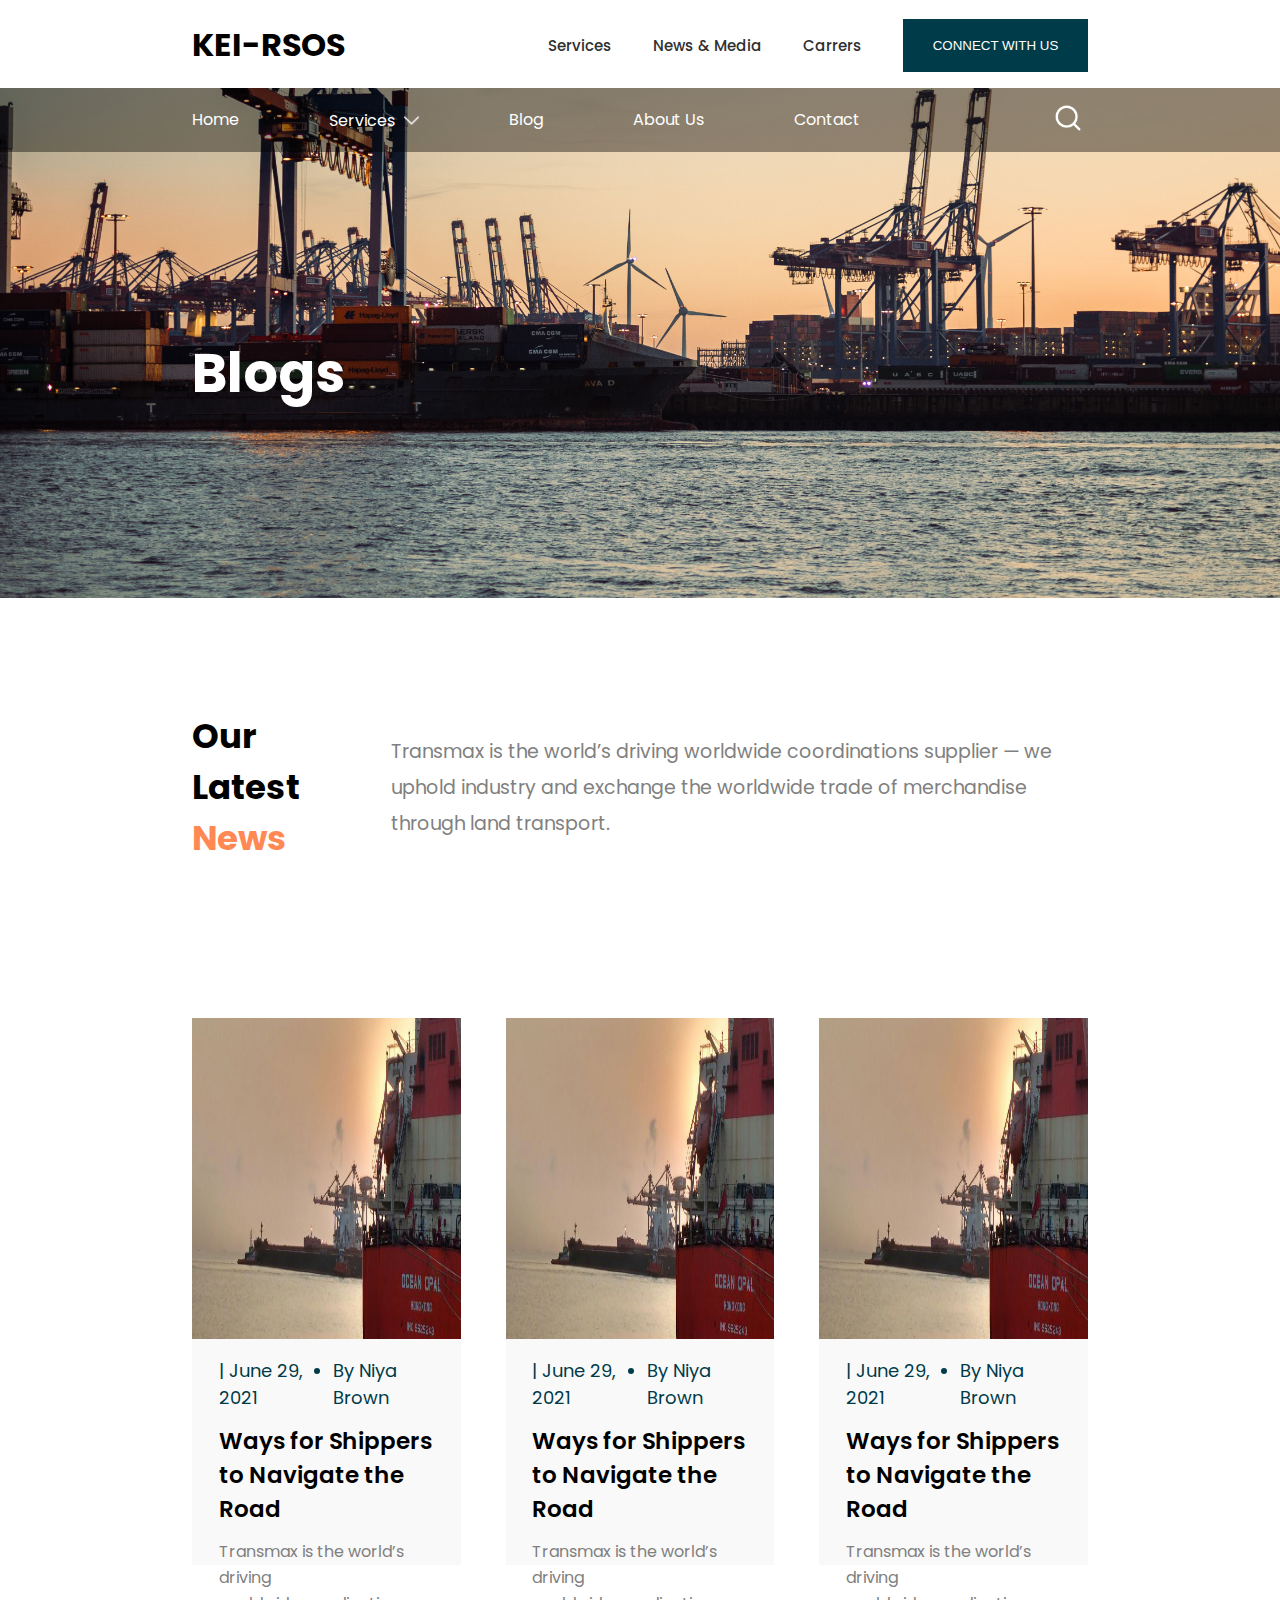
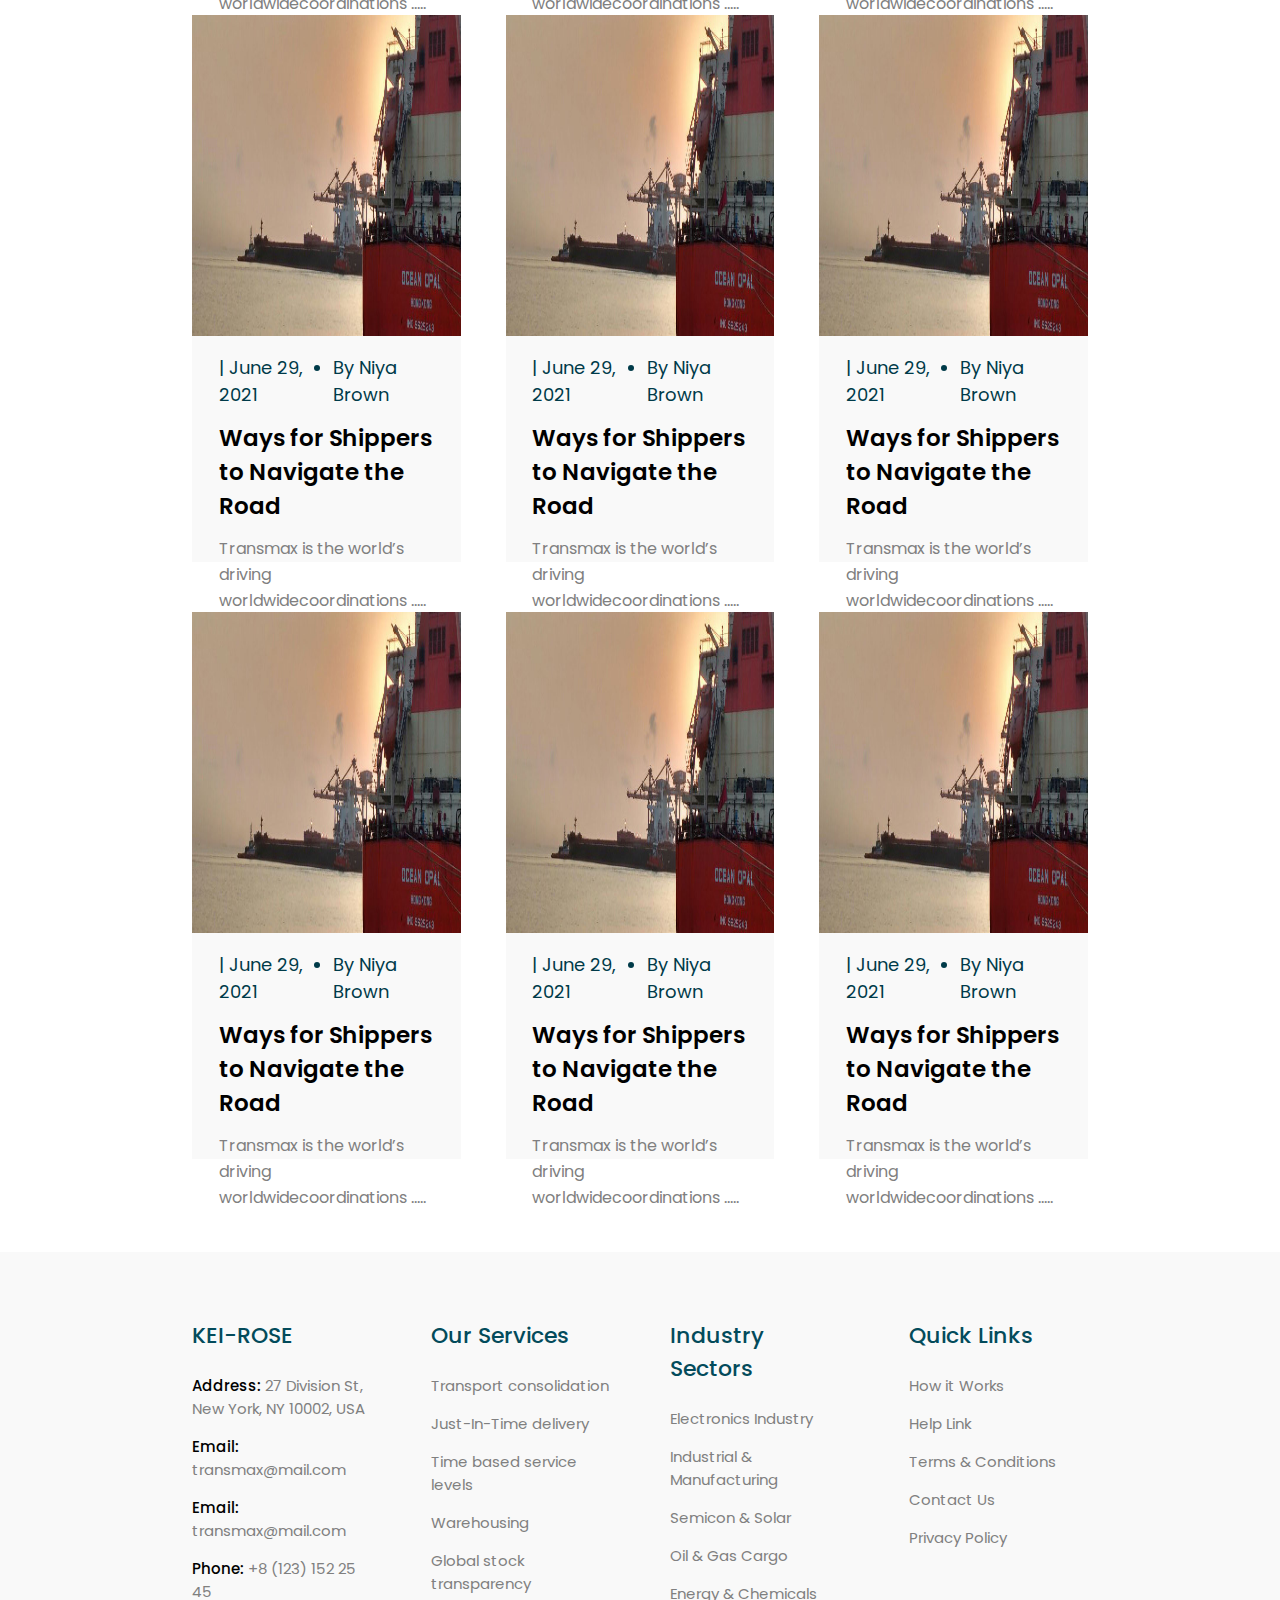
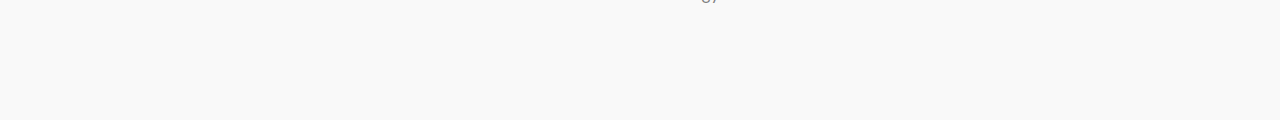
<file: blog.html>
<!DOCTYPE html>
<html lang="en">
<head>
    <meta charset="UTF-8">
    <meta http-equiv="X-UA-Compatible" content="IE=edge">
    <script src="https://code.jquery.com/jquery-3.6.0.min.js"></script>
    <meta name="viewport" content="width=device-width, initial-scale=1.0">
    <link rel="stylesheet" href="css/home.css">
    <title>Document</title>
</head>
<body style="margin: 0px;">

    <div class="main">
          <div class="top_bar">
               <div class="top_inner">
                   <div class="top_left">
                        <H1>KEI-RSOS</H1>
                   </div>
                   <div class="top_right">
                        <p class="topleft_con">Services</p>
                        <p  class="topleft_con">News & Media</p>
                        <p  class="topleft_con">Carrers</p>
                        <button  class="topleft_button">CONNECT WITH US</button>
                   </div>
                </div>
                <div class="top_mobil_inner">
                  <div  onclick="openNav()" class="navbar">
                    <div class="line"></div>
                    <div class="line"></div>
                    <div class="line"></div>
                  </div>
                      <H1>KEI-RSOS</H1>
                      <img id="search" class="search" src="./image/sear.png">
                      <img onclick="closeNav()" class="search1" id="search1" src="./image/cross.png" alt="cross">

                </div>
                <div id="mySidenav"  class="display">
                  <div  class="sidebar">
                    <div class="close">
                      <a class="abo" href="index.html">Home</a>
                     
                    </div>
                    
                    <a   class="abo"  href="#">Services</a>
                    <a  class="abo"  href="blog.html">Blogs</a>
                    <a  class="abo"  href="#">About Us</a>
                    <a  class="abo"  href="contact.html">Contact</a>
                  </div>
                </div>
           </div>
           <div class="big_image1">
            <div class="img_topp">
              <div class="img_top">
                <div class="m">
                <div>
                  <p class="imgtop_cont"> <a style="text-decoration: none; color: white" href="index.html" >Home</a>   </p>  </p>
                </div>
                <div>
                  <div class="arro">
                  <p class="imgtopp_cont">Services</p>
                  <img class="img2" src="./image/dow.png">
                 </div>
                   <div class="page_bottom">
                      <div class="p">
                      <div class="pages_cont">
                          <p>PILOTAGE, MOORING SERVICES</p>
                      </div>
                      <div class="pages_cont">
                          <p>PORT MANAGEMENT</p>
                      </div>
                      <div class="pages_cont">
                          <p>DIVING & MARINE</p>
                      </div>
                      <div class="pages_contss">
                          <div class="service_cont">
                              <div  class="flex">
                                 <p class="services">SALVAGE OPERATIONS</p>
                                  
                               </div>
                             
                         </div>
                      </div>
                      <div class="pages_cont">
                          <p>DEPLOYMENT, OPERATION 
                            AND MAINTENANCE OF OIL 
                            SPILL RESPONSE EQUIPMENT</p>
                      </div>
                       <div class="pages_cont">
                          <p>HARBOUR, COASTAL AND 
                            OCEAN TOWAGE</p>
                      </div>
                      <div class="pages_cont">
                          <p>BLASTING AND PAINTING</p>
                      </div>
                      <div class="pages_cont">
                          <p>ARBOUR, COASTAL AND 
                            OCEAN TOWAGE</p>
                      </div>
                      <div class="pages_cont">
                          <p> HYBRID AND ROPE ACCESS</p>
                      </div>

                      
                   </div>
                  </div>
                </div>
                <div>
                  <p class="imgtop_cont">
                    <a style="text-decoration: none; color:white" href="blog.html" >Blog</a>   </p>
                  </p>
                </div>
                <div>
                  <p class="imgtop_cont"> <a style="text-decoration: none; color: white" href="#" >About Us</a></p>
                </div>
                <div>
                  <p class="imgtop_cont">
                    <a style="text-decoration: none; color:white" href="contact.html" >Contact</a>   </p>
                  </p>
                </div>
              </div>
              <div>
                  <div id="search_div" class="search_div">
                      <img id="search" class="search" src="./image/sear.png">
                      <img id="seachh" class="searchh" src="./image/cross.png">
                      <div id="page_bottom" class="page_bottomm">
                        <div class="pages_contt">
                          <input class="search_input" type="text">
                        </div>
                      </div>
                    </div>
                    
              </div>
              </div>
            </div>
              <div class="bigcont_wid">
              <div class="bigimg_cont">
                  

                <h1 class="h1headding">Blogs</h1>
               
                <div class="lower_button">

                   
                </div>
              </div>
            </div>
          
       
             
            <div class="last_div">
                  <div class="last_inner">
                       <div class="inner_head1">
                          <p class="bb">Our Latest <span class="o">News</span> </p>
                          <p class="mmm">Transmax is the world’s driving worldwide coordinations supplier — we uphold industry and exchange the worldwide trade of merchandise through land transport.</p>
                       </div>
                       <div class="lastinner_flxl">
                            <div class="last_one1">
                                  <img class="last_img" src="./image/dfg.jpg">
                                  <div class="last_bottombox">
                                     <div class="last_bottombox_inner" >
                                          <div class="date_flx"> 
                                          <p>| June 29, 2021 </p>
                                          <li>By Niya Brown</li>
                                        </div>
                                        <p class="hd">Ways for Shippers to Navigate the Road</p>
                                        <p class="xx">Transmax is the world’s driving worldwidecoordinations .....</p>
                                          
                                     </div>
                                       
                                  </div>


                            </div>
                            <div class="last_one1">
                              <img class="last_img" src="./image/dfg.jpg">
                              <div class="last_bottombox">
                                 <div class="last_bottombox_inner" >
                                      <div class="date_flx"> 
                                      <p>| June 29, 2021 </p>
                                      <li>By Niya Brown</li>
                                    </div>
                                    <p class="hd">Ways for Shippers to Navigate the Road</p>
                                    <p class="xx">Transmax is the world’s driving worldwidecoordinations .....</p>
                                      
                                 </div>
                                   
                              </div>


                        </div>
                        <div class="last_one1">
                          <img class="last_img" src="./image/dfg.jpg">
                          <div class="last_bottombox">
                             <div class="last_bottombox_inner" >
                                  <div class="date_flx"> 
                                  <p>| June 29, 2021 </p>
                                  <li>By Niya Brown</li>
                                </div>
                                <p class="hd">Ways for Shippers to Navigate the Road</p>
                                <p class="xx">Transmax is the world’s driving worldwidecoordinations .....</p>
                                  
                             </div>
                               
                          </div>


                    </div>
                    <div class="last_one1">
                        <img class="last_img" src="./image/dfg.jpg">
                        <div class="last_bottombox">
                           <div class="last_bottombox_inner" >
                                <div class="date_flx"> 
                                <p>| June 29, 2021 </p>
                                <li>By Niya Brown</li>
                              </div>
                              <p class="hd">Ways for Shippers to Navigate the Road</p>
                              <p class="xx">Transmax is the world’s driving worldwidecoordinations .....</p>
                                
                           </div>
                             
                        </div>


                  </div>
                  <div class="last_one1">
                    <img class="last_img" src="./image/dfg.jpg">
                    <div class="last_bottombox">
                       <div class="last_bottombox_inner" >
                            <div class="date_flx"> 
                            <p>| June 29, 2021 </p>
                            <li>By Niya Brown</li>
                          </div>
                          <p class="hd">Ways for Shippers to Navigate the Road</p>
                          <p class="xx">Transmax is the world’s driving worldwidecoordinations .....</p>
                            
                       </div>
                         
                    </div>


              </div>
              <div class="last_one1">
                <img class="last_img" src="./image/dfg.jpg">
                <div class="last_bottombox">
                   <div class="last_bottombox_inner" >
                        <div class="date_flx"> 
                        <p>| June 29, 2021 </p>
                        <li>By Niya Brown</li>
                      </div>
                      <p class="hd">Ways for Shippers to Navigate the Road</p>
                      <p class="xx">Transmax is the world’s driving worldwidecoordinations .....</p>
                        
                   </div>
                     
                </div>


          </div>
          <div class="last_one1">
            <img class="last_img" src="./image/dfg.jpg">
            <div class="last_bottombox">
               <div class="last_bottombox_inner" >
                    <div class="date_flx"> 
                    <p>| June 29, 2021 </p>
                    <li>By Niya Brown</li>
                  </div>
                  <p class="hd">Ways for Shippers to Navigate the Road</p>
                  <p class="xx">Transmax is the world’s driving worldwidecoordinations .....</p>
                    
               </div>
                 
            </div>


      </div>
      <div class="last_one1">
        <img class="last_img" src="./image/dfg.jpg">
        <div class="last_bottombox">
           <div class="last_bottombox_inner" >
                <div class="date_flx"> 
                <p>| June 29, 2021 </p>
                <li>By Niya Brown</li>
              </div>
              <p class="hd">Ways for Shippers to Navigate the Road</p>
              <p class="xx">Transmax is the world’s driving worldwidecoordinations .....</p>
                
           </div>
             
        </div>


  </div>
  <div class="last_one1">
    <img class="last_img" src="./image/dfg.jpg">
    <div class="last_bottombox">
       <div class="last_bottombox_inner" >
            <div class="date_flx"> 
            <p>| June 29, 2021 </p>
            <li>By Niya Brown</li>
          </div>
          <p class="hd">Ways for Shippers to Navigate the Road</p>
          <p class="xx">Transmax is the world’s driving worldwidecoordinations .....</p>
            
       </div>
         
    </div>


</div>
                       </div>
                  </div>
            </div>
            <div class="footer">
                <div class="footer_inner">
                    <div class="first_footer">
                          <p class="footer_hs">KEI-ROSE</p>
                          <p class="t"> <span class="hdd"> Address:</span> 27 Division St, New York, NY 10002, USA</p>
                          <p class="t"> <span class="hdd">  Email: </span>transmax@mail.com</p>
                          <p class="t"> <span class="hdd"> Email:</span> transmax@mail.com</p>
                          <p class="t"> <span class="hdd"> Phone:</span> +8 (123) 152 25 45</p>

                    </div>
                    <div class="first_footer">
                       <p  class="footer_hs">Our Services</p>
                       <p class="t">Transport consolidation</p>
                       <p class="t"> Just-In-Time delivery</p>
                       <p class="t">Time based service levels</p>
                       <p class="t">Warehousing</p>
                      <p class="t">Global stock transparency</p>
                     





                      
                    </div>
                    <div class="first_footer">
                      <p  class="footer_hs">Industry Sectors</p>
                      <p class="t">Electronics Industry</p>
                      <p class="t"> Industrial & Manufacturing</p>
                      <p class="t">Semicon & Solar</p>
                      <p class="t">Oil & Gas Cargo</p>
                     <p class="t">Energy & Chemicals</p>
                    
                      
                    </div>
                    <div class="first_footer">
                      <p  class="footer_hs">Quick Links</p>
                      <p class="t">How it Works</p>
                      <p class="t"> Help Link</p>
                      <p class="t">Terms & Conditions</p>
                      <p class="t">Contact Us</p>
                     <p class="t">Privacy Policy</p>

                      
                    </div>
                </div>
            </div>

              
    

    </div>
    </div>

  
    
</body>
<script>

  function openNav() {
    document.getElementById("mySidenav").style.display = "block";
    document.getElementById("search").style.display="none";
    document.getElementById("search1").style.display="block";
  }
  
  function closeNav() {
    document.getElementById("mySidenav").style.display = "none";
    document.getElementById("search1").style.display="none";
    document.getElementById("search").style.display="block";
  }
</script>

</html>
</file>
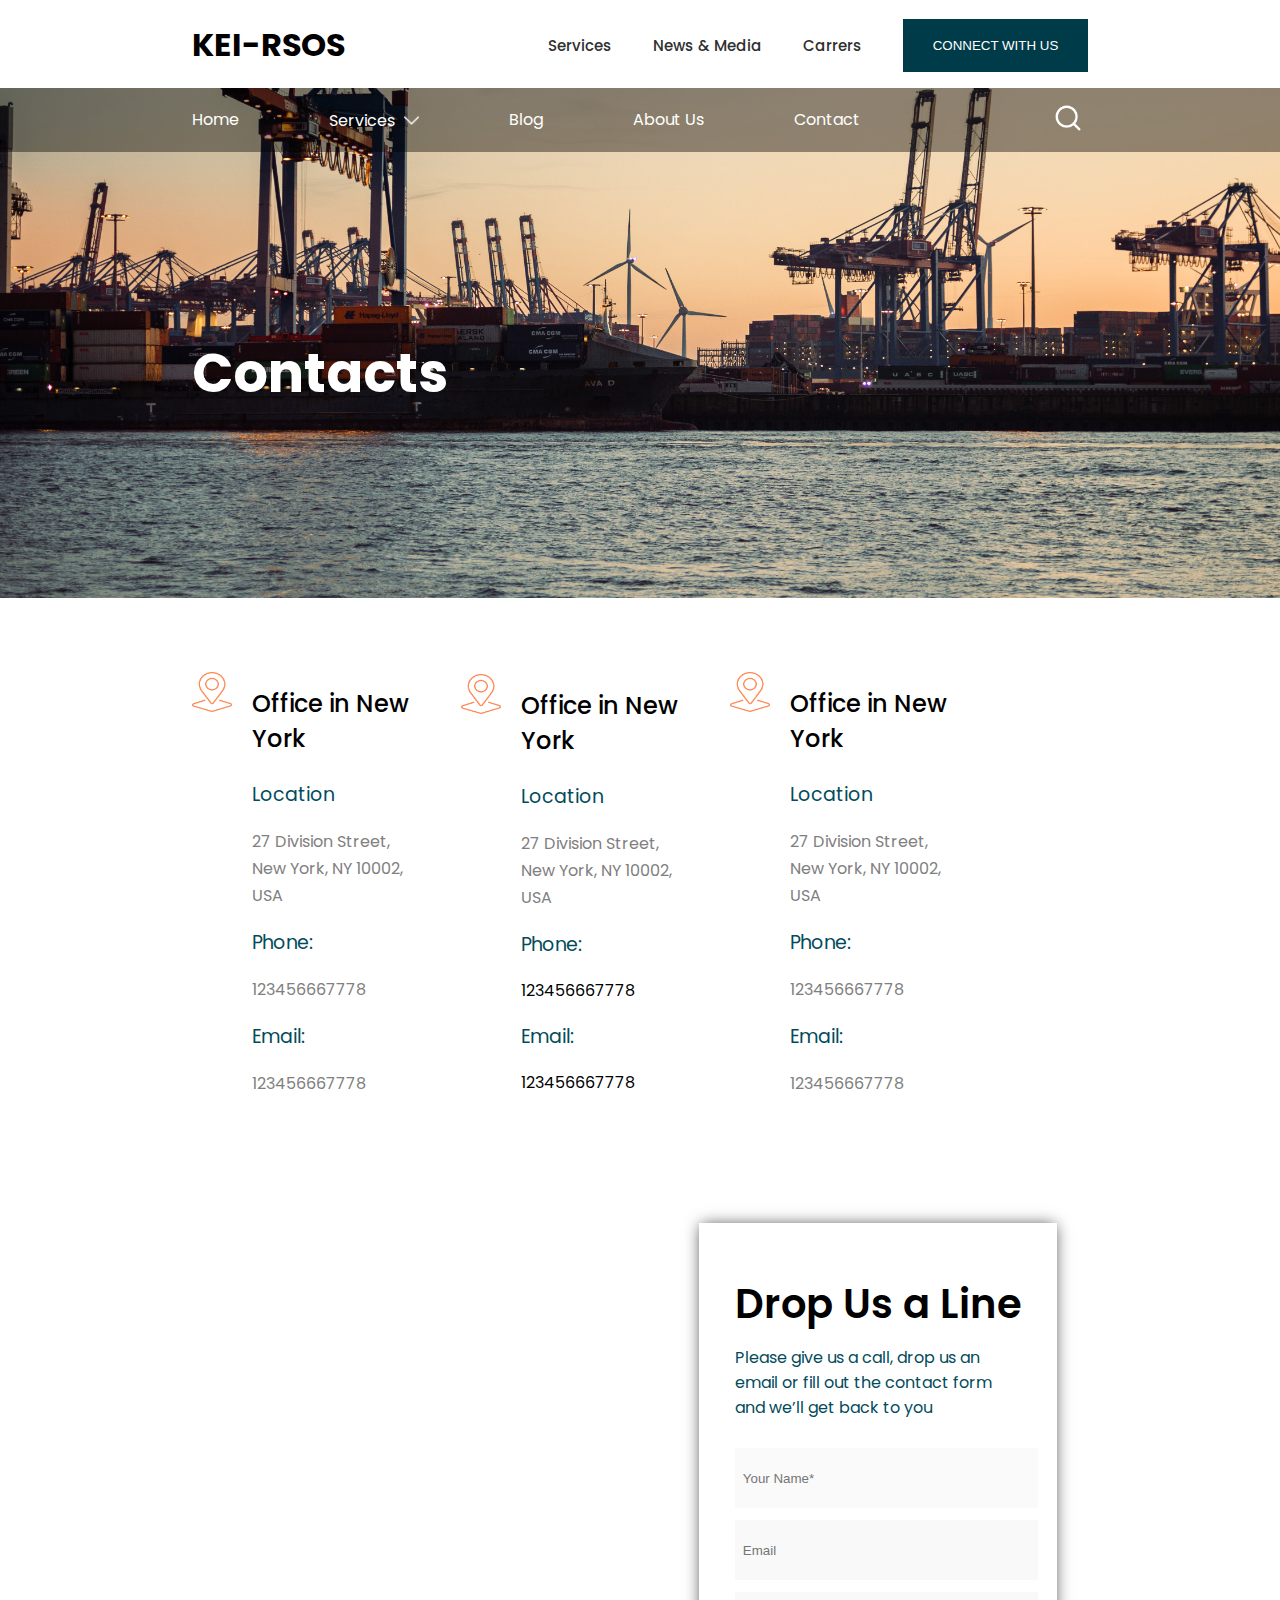
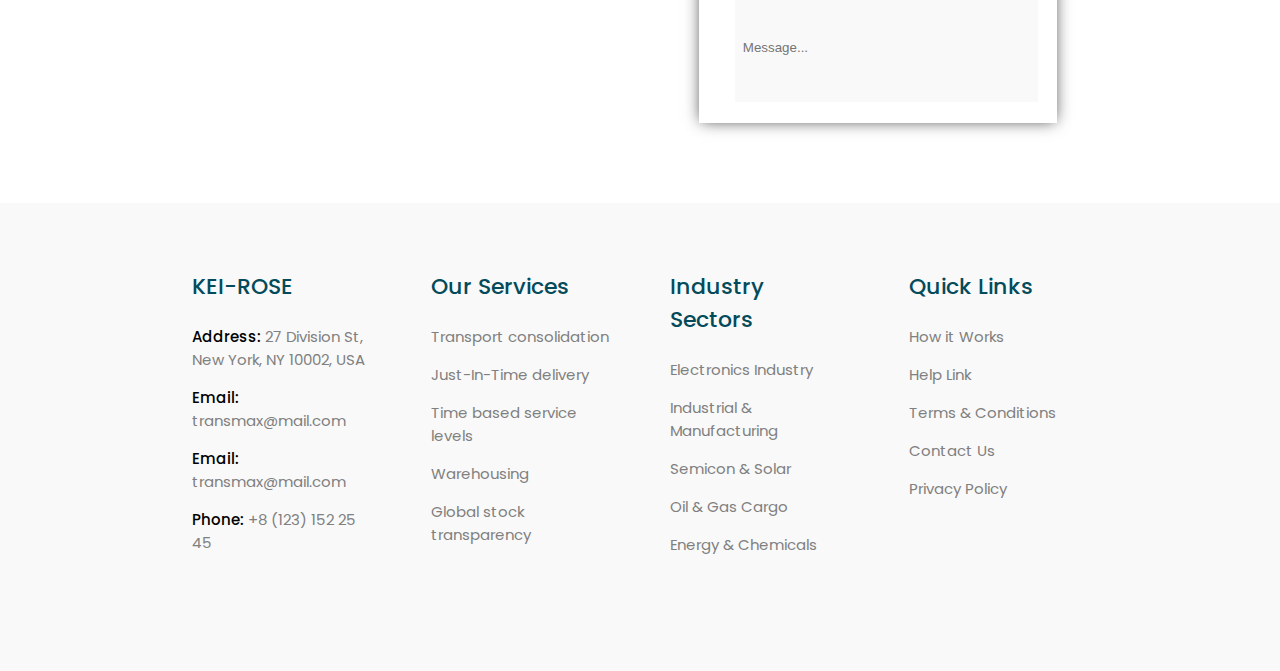
<file: contact.html>
<!DOCTYPE html>
<html lang="en">
<head>
    <meta charset="UTF-8">
    <meta http-equiv="X-UA-Compatible" content="IE=edge">
    <script src="https://code.jquery.com/jquery-3.6.0.min.js"></script>
    <meta name="viewport" content="width=device-width, initial-scale=1.0">
    <link rel="stylesheet" href="css/home.css">
    <title>Document</title>
</head>
<body style="margin: 0px;">

    <div class="main">
          <div class="top_bar">
               <div class="top_inner">
                   <div class="top_left">
                        <H1>KEI-RSOS</H1>
                   </div>
                   <div class="top_right">
                        <p class="topleft_con">Services</p>
                        <p  class="topleft_con">News & Media</p>
                        <p  class="topleft_con">Carrers</p>
                        <button  class="topleft_button">CONNECT WITH US</button>
                   </div>
                </div>
                <div class="top_mobil_inner">
                    <div  onclick="openNav()" class="navbar">
                      <div class="line"></div>
                      <div class="line"></div>
                      <div class="line"></div>
                    </div>
                        <H1>KEI-RSOS</H1>
                        <img id="search" class="search" src="./image/sear.png">
                        <img onclick="closeNav()" class="search1" id="search1" src="./image/cross.png" alt="cross">
  
                  </div>
                  <div id="mySidenav"  class="display">
                    <div  class="sidebar">
                      <div class="close">
                        <a class="abo" href="index.html">Home</a>
                       
                      </div>
                      
                      <a   class="abo"  href="#">Services</a>
                      <a  class="abo"  href="blog.html">Blogs</a>
                      <a  class="abo"  href="#">About Us</a>
                      <a  class="abo"  href="contact.html">Contact</a>
                    </div>
                  </div>
           </div>
           <div class="big_image1">
            <div class="img_topp">
                <div class="img_top">
                  <div class="m">
                  <div>
                    <p class="imgtop_cont"> <a style="text-decoration: none; color: white" href="index.html" >Home</a>   </p>  </p>
                  </div>
                  <div>
                    <div class="arro">
                    <p class="imgtopp_cont">Services</p>
                    <img class="img2" src="./image/dow.png">
                   </div>
                     <div class="page_bottom">
                        <div class="p">
                        <div class="pages_cont">
                            <p>PILOTAGE, MOORING SERVICES</p>
                        </div>
                        <div class="pages_cont">
                            <p>PORT MANAGEMENT</p>
                        </div>
                        <div class="pages_cont">
                            <p>DIVING & MARINE</p>
                        </div>
                        <div class="pages_contss">
                            <div class="service_cont">
                                <div  class="flex">
                                   <p class="services">SALVAGE OPERATIONS</p>
                                    
                                 </div>
                               
                           </div>
                        </div>
                        <div class="pages_cont">
                            <p>DEPLOYMENT, OPERATION 
                              AND MAINTENANCE OF OIL 
                              SPILL RESPONSE EQUIPMENT</p>
                        </div>
                         <div class="pages_cont">
                            <p>HARBOUR, COASTAL AND 
                              OCEAN TOWAGE</p>
                        </div>
                        <div class="pages_cont">
                            <p>BLASTING AND PAINTING</p>
                        </div>
                        <div class="pages_cont">
                            <p>ARBOUR, COASTAL AND 
                              OCEAN TOWAGE</p>
                        </div>
                        <div class="pages_cont">
                            <p> HYBRID AND ROPE ACCESS</p>
                        </div>

                        
                     </div>
                    </div>
                  </div>
                  <div>
                    <p class="imgtop_cont">
                      <a style="text-decoration: none; color:white" href="blog.html" >Blog</a>   </p>
                    </p>
                  </div>
                  <div>
                    <p class="imgtop_cont"> <a style="text-decoration: none; color: white" href="#" >About Us</a></p>
                  </div>
                  <div>
                    <p class="imgtop_cont">
                      <a style="text-decoration: none; color:white" href="contact.html" >Contact</a>   </p>
                    </p>
                  </div>
                </div>
                <div>
                    <div id="search_div" class="search_div">
                        <img id="search" class="search" src="./image/sear.png">
                        <img id="seachh" class="searchh" src="./image/cross.png">
                        <div id="page_bottom" class="page_bottomm">
                          <div class="pages_contt">
                            <input class="search_input" type="text">
                          </div>
                        </div>
                      </div>
                      
                </div>
                </div>
              </div> 
              <div class="bigcont_wid">
              <div class="bigimg_cont">
                  

                <h1 class="h1headding">Contacts</h1>
               
                <div class="lower_button">

                   
                </div>
              </div>
            </div>
            


            <div class="location">
                 <div class="location_inner">
                    <div class="locaton_1">
                         <div class="img_location">
                            <img class="l_img" src="./image/loc.png">
                         </div>
                         <div class="loc_infor">
                            <p class="h11">Office in New York</p>
                            <p class="h22"> Location</p>
                            <p class="h33">27 Division Street, New York,
                                NY 10002, USA</p>
                            <p class="h22">
                                Phone:</p>
                            <p class="h33">123456667778</p>

                            <p class="h22">
                                Email:</p>
                            <p class="h33">123456667778</p>

                         </div>
                    </div>
                    <div class="locaton_1">
                        <div  class="img_location">
                           <img  class="l_img" src="./image/loc.png">
                        </div>
                        <div class="loc_infor">
                           <p class="h11">Office in New York</p>
                           <p class="h22"> Location</p>
                           <p class="h33">27 Division Street, New York,
                               NY 10002, USA</p>
                           <p class="h22">
                               Phone:</p>
                           <p class="5h">123456667778</p>

                           <p class="h22">
                               Email:</p>
                           <p class="7h">123456667778</p>

                        </div>
                   </div>
                   <div class="locaton_1">
                    <div class="img_location">
                       <img class="l_img" src="./image/loc.png">
                    </div>
                    <div class="loc_infor">
                       <p class="h11">Office in New York</p>
                       <p class="h22"> Location</p>
                       <p class="h33">27 Division Street, New York,
                           NY 10002, USA</p>
                       <p class="h22">
                           Phone:</p>
                       <p class="h33">123456667778</p>

                       <p class="h22">
                           Email:</p>
                       <p class="h33">123456667778</p>

                    </div>
               </div>
                       
                 </div>
            </div>
            <div class="form">
                <div class="form_inner">
                    <div class="form_map">
                        <iframe src="https://www.google.com/maps/embed?pb=!1m18!1m12!1m3!1d2990.274257380938!2d-70.56068388481569!3d41.45496659976631!2m3!1f0!2f0!3f0!3m2!1i1024!2i768!4f13.1!3m3!1m2!1s0x89e52963ac45bbcb%3A0xf05e8d125e82af10!2sDos%20Mas!5e0!3m2!1sen!2sus!4v1671220374408!5m2!1sen!2sus" width="100%" height="100%" style="border:0; filter: grayscale(100%);" allowfullscreen="" loading="lazy" referrerpolicy="no-referrer-when-downgrade"></iframe>
                      </div>
                      
                      
                     
                   <div class="form_cont">
                       <div class="form_cont_inner">
                             <p class="form_head">
                                Drop Us a Line
                             </p>
                             <p class="form_wr">
                                Please give us a call, drop us an email or fill out the contact form and we’ll get back to you
                             </p>
                             <input class="tx1" type="text" placeholder="Your Name*" onfocus="removePlaceholder(this)" onblur="restorePlaceholder(this)">


                             <input class="tx2" type="text" placeholder="Email "   onfocus="removePlaceholder(this)" onblur="restorePlaceholder(this)" ><br>
                             <input class="tx3" type="text" placeholder="Message..."  onfocus="removePlaceholder(this)" onblur="restorePlaceholder(this)"><br>
                       </div>
                        

                   </div>
                </div>
           </div>
       
        
         
           
            <div class="footer">
                <div class="footer_inner">
                    <div class="first_footer">
                          <p class="footer_hs">KEI-ROSE</p>
                          <p class="t"> <span class="hdd"> Address:</span> 27 Division St, New York, NY 10002, USA</p>
                          <p class="t"> <span class="hdd">  Email: </span>transmax@mail.com</p>
                          <p class="t"> <span class="hdd"> Email:</span> transmax@mail.com</p>
                          <p class="t"> <span class="hdd"> Phone:</span> +8 (123) 152 25 45</p>

                    </div>
                    <div class="first_footer">
                       <p  class="footer_hs">Our Services</p>
                       <p class="t">Transport consolidation</p>
                       <p class="t"> Just-In-Time delivery</p>
                       <p class="t">Time based service levels</p>
                       <p class="t">Warehousing</p>
                      <p class="t">Global stock transparency</p>
                     





                      
                    </div>
                    <div class="first_footer">
                      <p  class="footer_hs">Industry Sectors</p>
                      <p class="t">Electronics Industry</p>
                      <p class="t"> Industrial & Manufacturing</p>
                      <p class="t">Semicon & Solar</p>
                      <p class="t">Oil & Gas Cargo</p>
                     <p class="t">Energy & Chemicals</p>
                    
                      
                    </div>
                    <div class="first_footer">
                      <p  class="footer_hs">Quick Links</p>
                      <p class="t">How it Works</p>
                      <p class="t"> Help Link</p>
                      <p class="t">Terms & Conditions</p>
                      <p class="t">Contact Us</p>
                     <p class="t">Privacy Policy</p>

                      
                    </div>
                </div>
            </div>

        


              
    

    </div>
    </div>

  
    
</body>
<script>
    function removePlaceholder(element) {
        element.placeholder = '';
      }
      
      function restorePlaceholder(element) {
        if (element.value === '') {
          element.placeholder = 'Your Name*';
        }
      }



      function openNav() {
        document.getElementById("mySidenav").style.display = "block";
        document.getElementById("search").style.display="none";
        document.getElementById("search1").style.display="block";
      }
      
      function closeNav() {
        document.getElementById("mySidenav").style.display = "none";
        document.getElementById("search1").style.display="none";
        document.getElementById("search").style.display="block";
      }
      
</script>


</html>
</file>
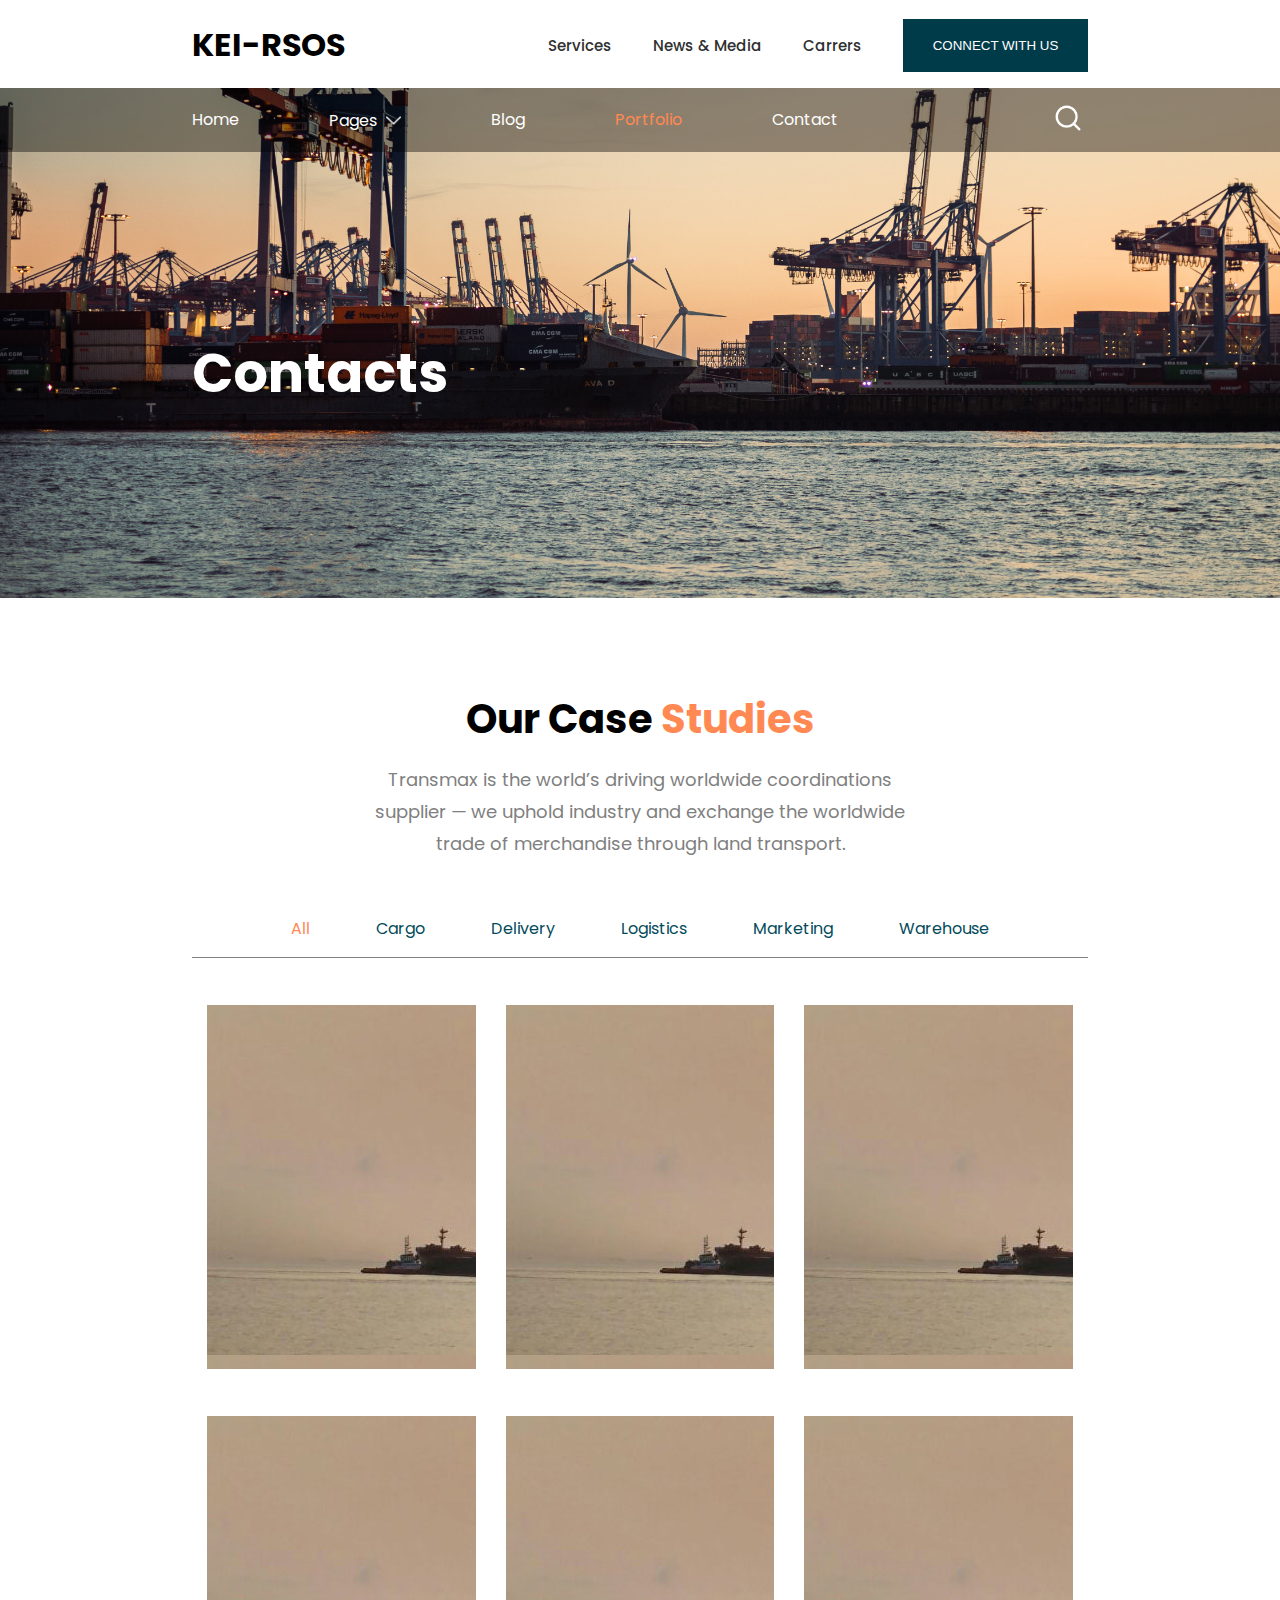
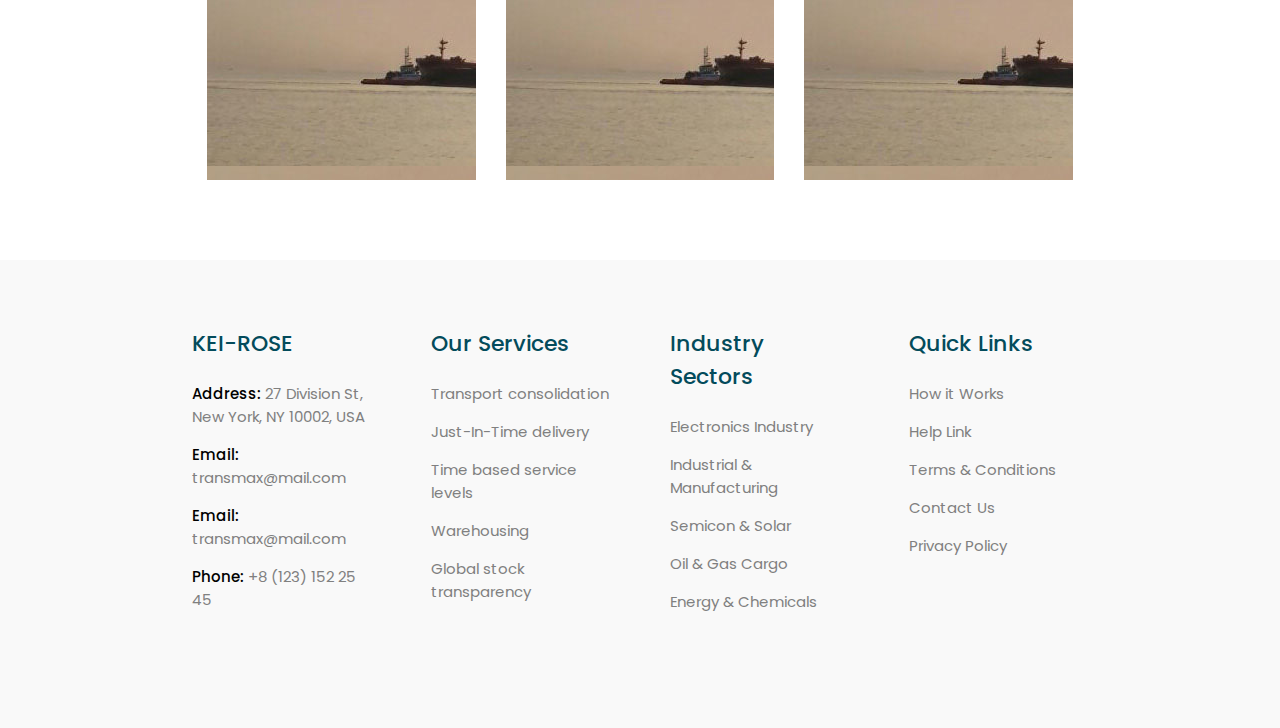
<file: portfolio.html>
<!DOCTYPE html>
<html lang="en">
<head>
    <meta charset="UTF-8">
    <meta http-equiv="X-UA-Compatible" content="IE=edge">
    <script src="https://code.jquery.com/jquery-3.6.0.min.js"></script>
    <meta name="viewport" content="width=device-width, initial-scale=1.0">
    <link rel="stylesheet" href="css/home.css">
    <title>Document</title>
</head>
<body style="margin: 0px;">

    <div class="main">
          <div class="top_bar">
               <div class="top_inner">
                   <div class="top_left">
                        <H1>KEI-RSOS</H1>
                   </div>
                   <div class="top_right">
                        <p class="topleft_con">Services</p>
                        <p  class="topleft_con">News & Media</p>
                        <p  class="topleft_con">Carrers</p>
                        <button  class="topleft_button">CONNECT WITH US</button>
                   </div>
                </div>
           </div>
           <div class="big_image1">
            <div class="img_topp">
                <div class="img_top">
                  <div class="m">
                  <div>
                    <p class="imgtop_cont">
                       <a style="text-decoration: none; color:white" href="index.html" >Home</a>   </p>
                  </div>
                  <div>
                    <div class="arro">
                    <p class="imgtopp_cont">Pages</p>
                    <img class="img2" src="./image/dow.png">
                   </div>
                     <div class="page_bottom">
                        <div class="p">
                        <div class="pages_cont">
                            <p>About Us</p>
                        </div>
                        <div class="pages_cont">
                            <p>Our Team</p>
                        </div>
                        <div class="pages_cont">
                            <p>Team Single</p>
                        </div>
                        <div class="pages_contss">
                            <div class="service_cont">
                                <div  class="flex">
                                   <p class="services">Services</p>
                                    <img class="img3" src="./image/right.png">
                                 </div>
                                <div class="Service_conts">
                                    <div class="p">
                                    <p class="cont1">PILOTAGE, MOORING SERVICES</p>
                                    <p class="cont1">PORT MANAGEMENT</p>
                                    <p class="cont1">DIVING & MARINE</p>
                                    <p class="cont1">SALVAGE OPERATIONS</p>
                                    <p class="cont1">DEPLOYMENT, OPERATION 
                                        AND MAINTENANCE OF OIL 
                                        SPILL RESPONSE EQUIPMENT</p>
                                    <p class="cont1">HARBOUR, COASTAL AND 
                                        OCEAN TOWAGE</p>
                                    <p class="cont1">fgffdPROJECT CONSULTANCY</p>
                                    <p class="cont1">HYBRID AND ROPE ACCESS</p>
                                    <p class="cont1">BLASTING AND PAINTING</p>
                                    <p class="cont1">HARBOUR, COASTAL AND 
                                        OCEAN TOWAGE</p>

                                    </div>
                                  

                                </div>
                           </div>
                        </div>
                        <div class="pages_cont">
                            <p>Elements</p>
                        </div>
                         <div class="pages_cont">
                            <p>Typograph</p>
                        </div>
                        <div class="pages_cont">
                            <p>Strategy</p>
                        </div>
                        <div class="pages_cont">
                            <p>FAQ's</p>
                        </div>
                        <div class="pages_cont">
                            <p>Comming Soon</p>
                        </div>

                        
                     </div>
                    </div>
                  </div>
                  <div>
                    <p class="imgtop_cont"> <a style="text-decoration: none; color:white" href="blog.html" >Blog</a>   </p></p>
                  </div>
                  <div>
                    <p   class="imgtop_cont">  <a style="text-decoration: none; color: #FF8853" href="Portfolio.html" >Portfolio</a></p>
                  </div>
                  <div>
                    <p class="imgtop_cont">Contact</p>
                  </div>
                </div>
                <div>
                    <div id="search_div" class="search_div">
                        <img id="search" class="search" src="./image/sear.png">
                        <img id="seachh" class="searchh" src="./image/cross.png">
                        <div id="page_bottom" class="page_bottomm">
                          <div class="pages_contt">
                            <input class="search_input" type="text">
                          </div>
                        </div>
                      </div>
                      
                </div>
                </div>
              </div>
              <div class="bigcont_wid">
              <div class="bigimg_cont">
                  

                <h1 class="h1headding">Contacts</h1>
               
                <div class="lower_button">

                   
                </div>
              </div>
            </div>
            <div class="port_cont">
                  <h1 style="font-size: 40px;" class="port_h1">Our Case <span class="o">Studies</span> </h1>
                  <p class="port_p">
                    Transmax is the world’s driving worldwide coordinations supplier — we uphold industry and exchange the worldwide trade of merchandise through land transport.
                  </p>
            </div>
            <div class="port_imgtop">
                <div class="port_imgtop_inner">
                    <p style="color: #FF8853;" class="all" onclick="showAll()">All</p>
                    <p class="Cargo" onclick="showCategory('Cargo')">Cargo</p>
                    <p class="Delivery" onclick="showCategory('Delivery')">Delivery</p>
                    <p class="Logistics" onclick="showCategory('Logistics')">Logistics</p>
                    <p class="Marketing" onclick="showCategory('Marketing')">Marketing</p>
                    <p class="Warehouse" onclick="showCategory('Warehouse')">Warehouse</p>
                </div>
                <div class="line"></div>
            </div>
            <div  id="port_img_all">
            <div class="port_img" >
                <div class="img_port"></div>
                <div class="img_port1"></div>
                <div class="img_port2"></div>
                <div class="img_port3"></div>
                <div class="img_port4"></div>
                <div class="img_port5"></div>
               
                
            </div>
               

            </div>
            <div style="display: none;" id="port_img_Cargo">
            <div class="port_img2"  >
                  <div class="img_port"></div>
                 
            </div>
        </div>
        <div style="display: none;" id="port_img_Delivery">
            <div class="port_img3">
                <div class="img_port6"></div>
                <div class="img_port7"></div>
                <div class="img_port8"></div>
                <div class="img_port9"></div>

            </div>
            </div>
            <div style="display: none;" id="port_img_Logistics">
            <div class="port_img4" >
                <div class="img_port10"></div>
                

            </div>
            </div>
            <div style="display: none;" id="port_img_Marketing">
            <div class="port_img5" >
                
                <div class="img_port11"></div>
                <div class="img_port12"></div>
               

            </div>
            </div>
            <div style="display: none;" id="port_img_Warehouse">
            <div class="port_img6">
                <div class="img_port13"></div>
                <div class="img_port14"></div>
                <div class="img_port15"></div>
               

            </div>
            </div>
            


       
       
        
         
           
            <div class="footer">
                <div class="footer_inner">
                    <div class="first_footer">
                          <p class="footer_hs">KEI-ROSE</p>
                          <p class="t"> <span class="hdd"> Address:</span> 27 Division St, New York, NY 10002, USA</p>
                          <p class="t"> <span class="hdd">  Email: </span>transmax@mail.com</p>
                          <p class="t"> <span class="hdd"> Email:</span> transmax@mail.com</p>
                          <p class="t"> <span class="hdd"> Phone:</span> +8 (123) 152 25 45</p>

                    </div>
                    <div class="first_footer">
                       <p  class="footer_hs">Our Services</p>
                       <p class="t">Transport consolidation</p>
                       <p class="t"> Just-In-Time delivery</p>
                       <p class="t">Time based service levels</p>
                       <p class="t">Warehousing</p>
                      <p class="t">Global stock transparency</p>
                     





                      
                    </div>
                    <div class="first_footer">
                      <p  class="footer_hs">Industry Sectors</p>
                      <p class="t">Electronics Industry</p>
                      <p class="t"> Industrial & Manufacturing</p>
                      <p class="t">Semicon & Solar</p>
                      <p class="t">Oil & Gas Cargo</p>
                     <p class="t">Energy & Chemicals</p>
                    
                      
                    </div>
                    <div class="first_footer">
                      <p  class="footer_hs">Quick Links</p>
                      <p class="t">How it Works</p>
                      <p class="t"> Help Link</p>
                      <p class="t">Terms & Conditions</p>
                      <p class="t">Contact Us</p>
                     <p class="t">Privacy Policy</p>

                      
                    </div>
                </div>
            </div>

        


              
    

    </div>
    </div>

  
    
</body>
<script>
    function showAll() {
        document.getElementById('port_img_all').style.display = 'block';
        document.getElementById('port_img_Cargo').style.display = 'none';
        document.getElementById('port_img_Delivery').style.display = 'none';
        document.getElementById('port_img_Logistics').style.display = 'none';
        document.getElementById('port_img_Marketing').style.display = 'none';
        document.getElementById('port_img_Warehouse').style.display = 'none';

        // Change color of classes inside port_imgtop_inner
        document.querySelector('.port_imgtop_inner .all').style.color = '#FF8853';
        document.querySelector('.port_imgtop_inner .Cargo').style.color = 'black';
        document.querySelector('.port_imgtop_inner .Delivery').style.color = 'black';
        document.querySelector('.port_imgtop_inner .Logistics').style.color = 'black';
        document.querySelector('.port_imgtop_inner .Marketing').style.color = 'black';
        document.querySelector('.port_imgtop_inner .Warehouse').style.color = 'black';
    }

    function showCategory(category) {
        document.getElementById('port_img_all').style.display = 'none';
        document.getElementById('port_img_Cargo').style.display = 'none';
        document.getElementById('port_img_Delivery').style.display = 'none';
        document.getElementById('port_img_Logistics').style.display = 'none';
        document.getElementById('port_img_Marketing').style.display = 'none';
        document.getElementById('port_img_Warehouse').style.display = 'none';

        document.getElementById('port_img_' + category).style.display = 'block';

        // Change color of classes inside port_imgtop_inner
        document.querySelector('.port_imgtop_inner .all').style.color = 'black';
        document.querySelector('.port_imgtop_inner .Cargo').style.color = 'black';
        document.querySelector('.port_imgtop_inner .Delivery').style.color = 'black';
        document.querySelector('.port_imgtop_inner .Logistics').style.color = 'black';
        document.querySelector('.port_imgtop_inner .Marketing').style.color = 'black';
        document.querySelector('.port_imgtop_inner .Warehouse').style.color = 'black';

        document.querySelector('.port_imgtop_inner .' + category).style.color = '#FF8853';
    }
</script>






</html>
</file>
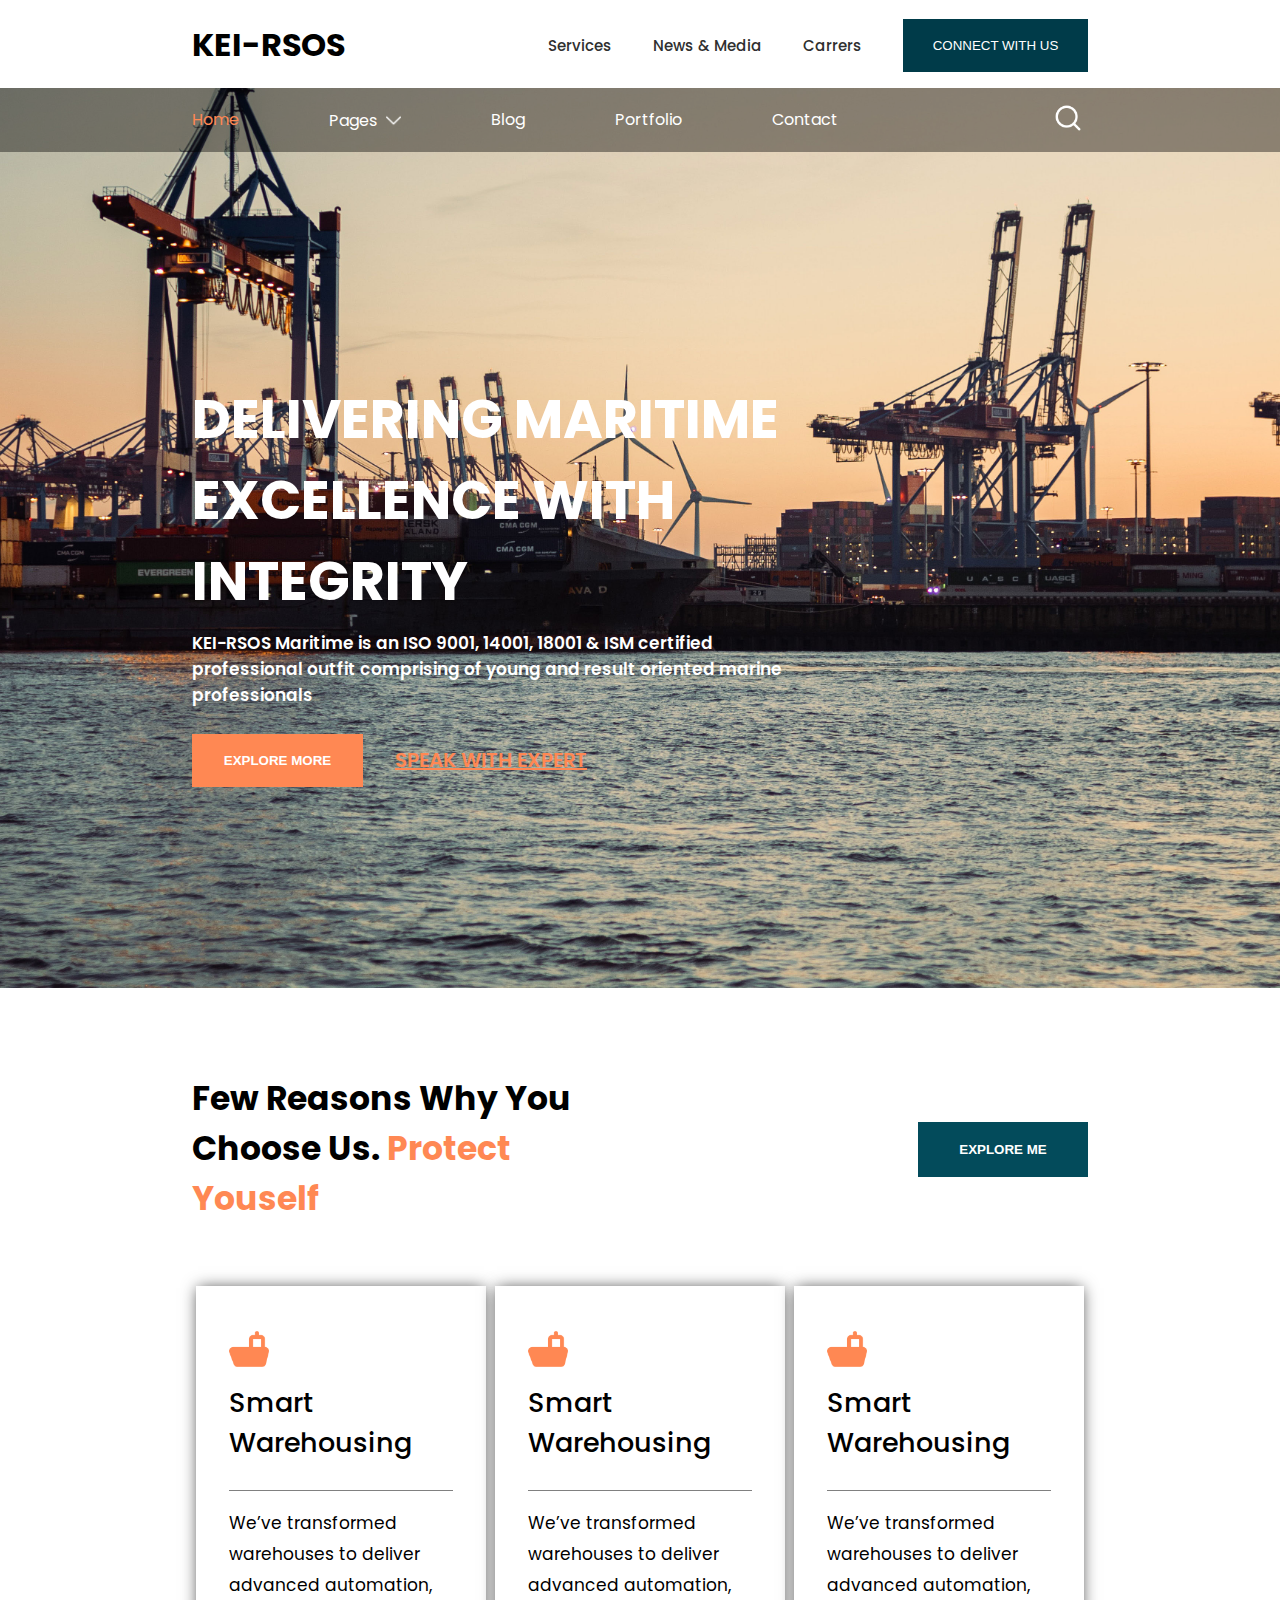
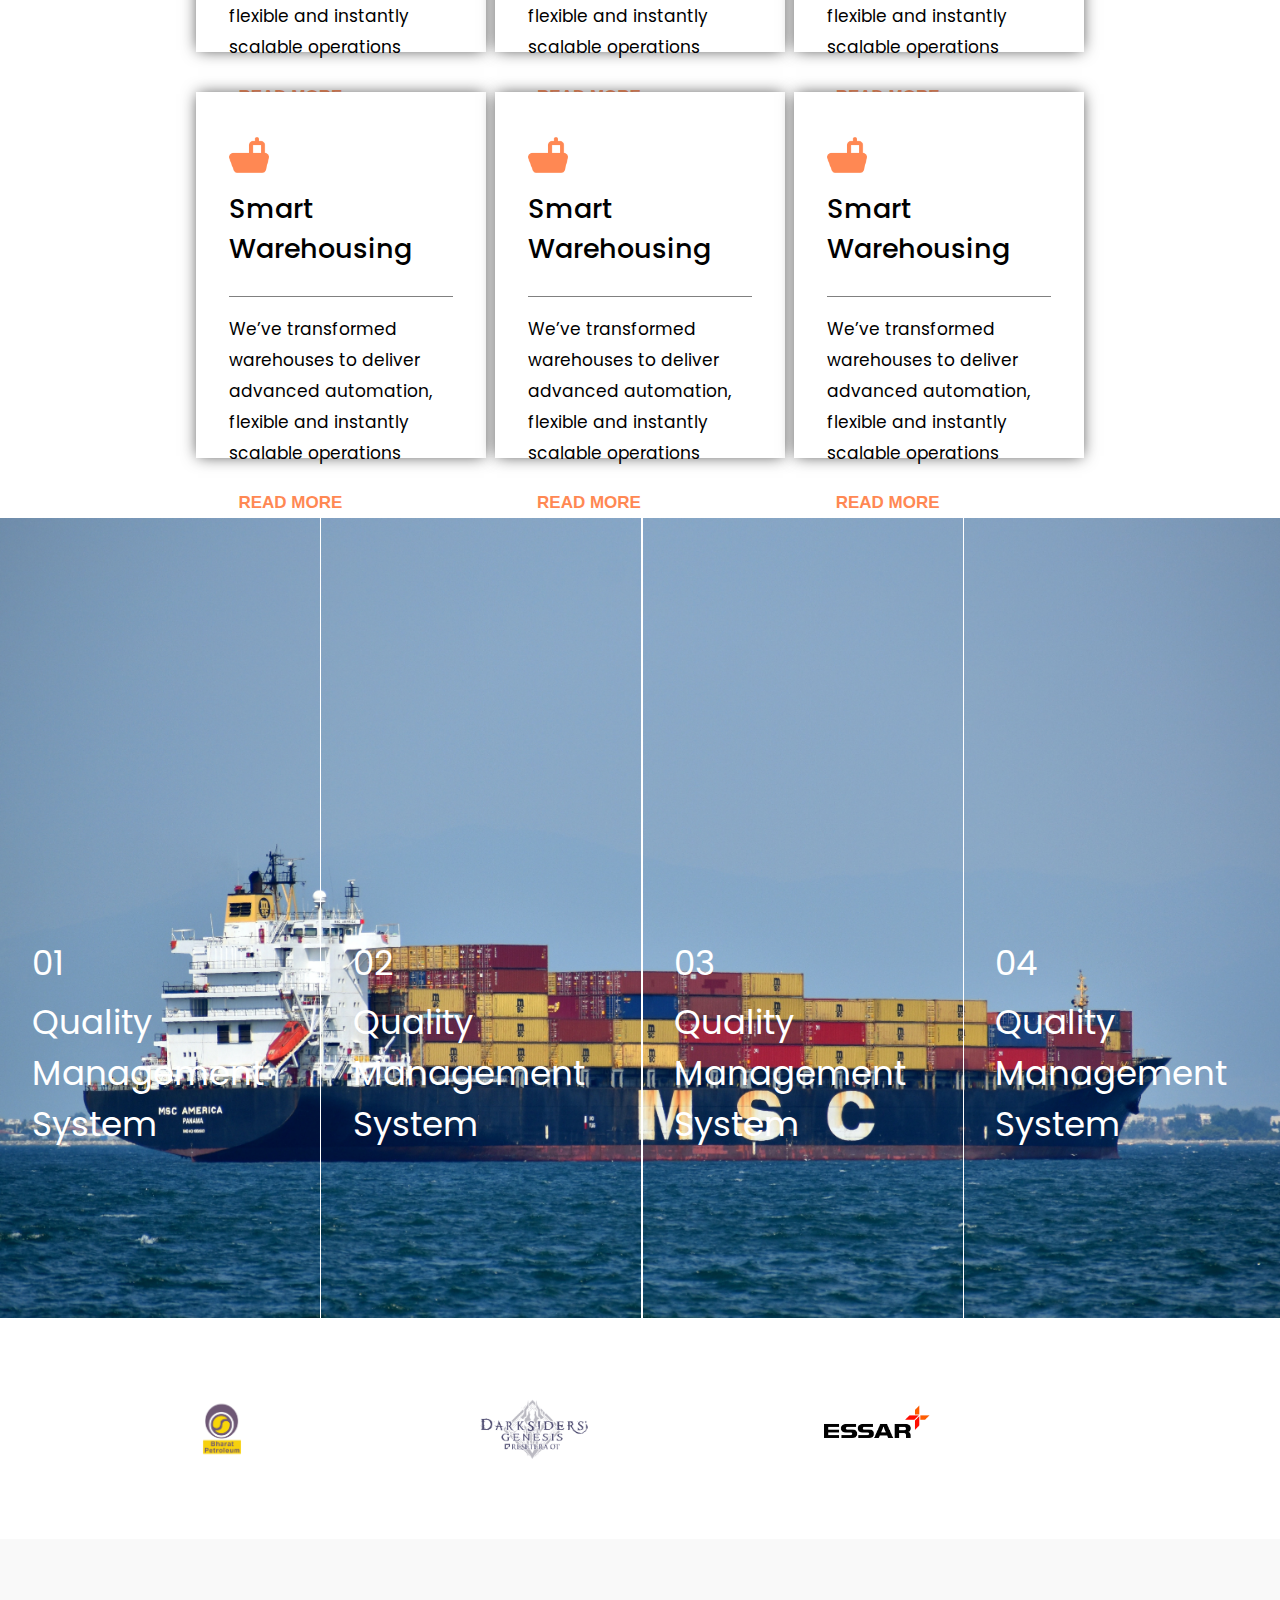
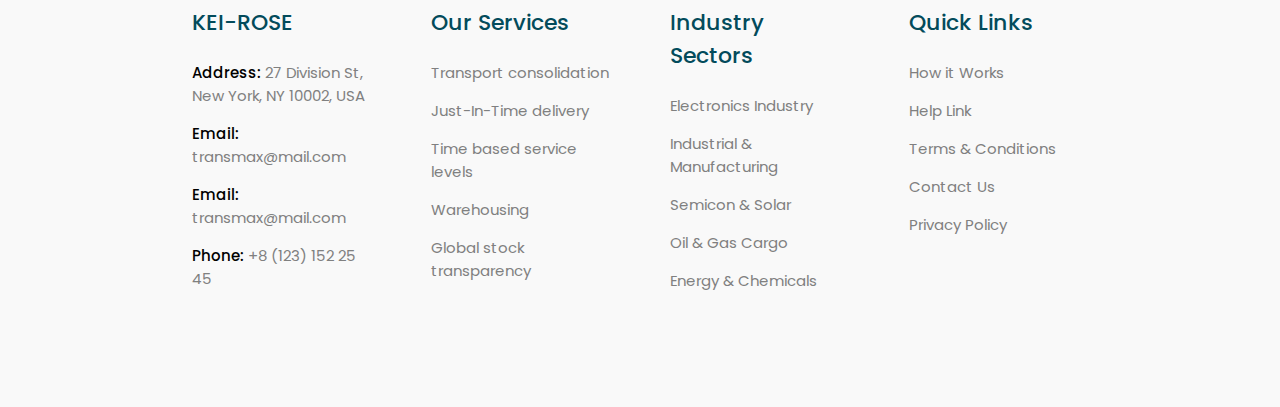
<file: services.html>
<!DOCTYPE html>
<html lang="en">
<head>
    <meta charset="UTF-8">
    <meta http-equiv="X-UA-Compatible" content="IE=edge">
    <script src="https://code.jquery.com/jquery-3.6.0.min.js"></script>
    <meta name="viewport" content="width=device-width, initial-scale=1.0">
    <link rel="stylesheet" href="css/home.css">
    <title>Document</title>
</head>
<body style="margin: 0px;">

    <div class="main">
          <div class="top_bar">
               <div class="top_inner">
                   <div class="top_left">
                        <H1>KEI-RSOS</H1>
                   </div>
                   <div class="top_right">
                        <p class="topleft_con">Services</p>
                        <p  class="topleft_con">News & Media</p>
                        <p  class="topleft_con">Carrers</p>
                        <button  class="topleft_button">CONNECT WITH US</button>
                   </div>
                </div>
           </div>
           <div class="big_image">
            <div class="img_topp">
                <div class="img_top">
                  <div class="m">
                  <div>
                    <p style="color:  #FF8853;" class="imgtop_cont">Home  </p>
                  </div>
                  <div>
                    <div class="arro">
                    <p class="imgtopp_cont">Pages</p>
                    <img class="img2" src="./image/dow.png">
                   </div>
                     <div class="page_bottom">
                        <div class="p">
                        <div class="pages_cont">
                            <p>About Us</p>
                        </div>
                        <div class="pages_cont">
                            <p>Our Team</p>
                        </div>
                        <div class="pages_cont">
                            <p>Team Single</p>
                        </div>
                        <div class="pages_contss">
                            <div class="service_cont">
                                <div  class="flex">
                                   <p class="services">Services</p>
                                    <img class="img3" src="./image/right.png">
                                 </div>
                                <div class="Service_conts">
                                    <div class="p">
                                    <p class="cont1">PILOTAGE, MOORING SERVICES</p>
                                    <p class="cont1">PORT MANAGEMENT</p>
                                    <p class="cont1">DIVING & MARINE</p>
                                    <p class="cont1">SALVAGE OPERATIONS</p>
                                    <p class="cont1">DEPLOYMENT, OPERATION 
                                        AND MAINTENANCE OF OIL 
                                        SPILL RESPONSE EQUIPMENT</p>
                                    <p class="cont1">HARBOUR, COASTAL AND 
                                        OCEAN TOWAGE</p>
                                    <p class="cont1">fgffdPROJECT CONSULTANCY</p>
                                    <p class="cont1">HYBRID AND ROPE ACCESS</p>
                                    <p class="cont1">BLASTING AND PAINTING</p>
                                    <p class="cont1">HARBOUR, COASTAL AND 
                                        OCEAN TOWAGE</p>

                                    </div>
                                  

                                </div>
                           </div>
                        </div>
                        <div class="pages_cont">
                            <p>Elements</p>
                        </div>
                         <div class="pages_cont">
                            <p>Typograph</p>
                        </div>
                        <div class="pages_cont">
                            <p>Strategy</p>
                        </div>
                        <div class="pages_cont">
                            <p>FAQ's</p>
                        </div>
                        <div class="pages_cont">
                            <p>Comming Soon</p>
                        </div>

                        
                     </div>
                    </div>
                  </div>
                  <div>
                    <p class="imgtop_cont">
                      <a style="text-decoration: none; color:white" href="blog.html" >Blog</a>   </p>
                    </p>
                  </div>
                  <div>
                    <p class="imgtop_cont"> <a style="text-decoration: none; color: white" href="Portfolio.html" >Portfolio</a></p>
                  </div>
                  <div>
                    <p class="imgtop_cont">
                      <a style="text-decoration: none; color:white" href="contact.html" >Contact</a>   </p>
                    </p>
                  </div>
                </div>
                <div>
                    <div id="search_div" class="search_div">
                        <img id="search" class="search" src="./image/sear.png">
                        <img id="seachh" class="searchh" src="./image/cross.png">
                        <div id="page_bottom" class="page_bottomm">
                          <div class="pages_contt">
                            <input class="search_input" type="text">
                          </div>
                        </div>
                      </div>
                      
                </div>
                </div>
              </div>
              <div class="bigcont_wid">
              <div class="bigimg_cont">
                  

                <h1 class="h1headding">DELIVERING
                    MARITIME 
                    EXCELLENCE 
                    WITH 
                    INTEGRITY</h1>
                <p class="para">KEI-RSOS Maritime is an ISO 9001, 14001, 18001 & ISM certified professional outfit comprising 
                of young and result oriented marine professionals</p>
                <div class="lower_button">

                    <button class="explorebutton">EXPLORE MORE </button>
                    <p class="lover_cont">SPEAK WITH EXPERT</p>
                </div>
              </div>
            </div>



            <div class="main_service">
                <div class="mainservice_inner">
                     <h1 class="mainservice_head">Few Reasons Why You Choose Us. <span class="o">Protect Youself</span> </h1>
                     <button class="servide_button">EXPLORE ME</button>
                </div>
                <div class="service_box">
                     <div class="service_box_inner">
                           <div class="service_box_1">
                                <img class="ship_img12" src="./image/ship.png" alt="shiip">
                                <p class="Warehousing">Smart Warehousing</p>
                                <div class="line1"></div>
                                <p class="Warehousing_content">We’ve transformed warehouses to deliver advanced automation, flexible and instantly scalable operations</p>
                                <button class="third_button4">READ MORE</button>
                           </div>
                           <div class="service_box_1">
                            <img class="ship_img12" src="./image/ship.png" alt="shiip">
                            <p class="Warehousing">Smart Warehousing</p>
                            <div class="line1"></div>
                            <p class="Warehousing_content">We’ve transformed warehouses to deliver advanced automation, flexible and instantly scalable operations</p>
                            <button class="third_button4">READ MORE</button>
                       </div>
                       <div class="service_box_1">
                        <img class="ship_img12" src="./image/ship.png" alt="shiip">
                        <p class="Warehousing">Smart Warehousing</p>
                        <div class="line1"></div>
                        <p class="Warehousing_content">We’ve transformed warehouses to deliver advanced automation, flexible and instantly scalable operations</p>
                        <button class="third_button4">READ MORE</button>
                   </div>
                   <div class="service_box_1">
                    <img class="ship_img12" src="./image/ship.png" alt="shiip">
                    <p class="Warehousing">Smart Warehousing</p>
                    <div class="line1"></div>
                    <p class="Warehousing_content">We’ve transformed warehouses to deliver advanced automation, flexible and instantly scalable operations</p>
                    <button class="third_button4">READ MORE</button>
               </div>
               <div class="service_box_1">
                <img class="ship_img12" src="./image/ship.png" alt="shiip">
                <p class="Warehousing">Smart Warehousing</p>
                <div class="line1"></div>
                <p class="Warehousing_content">We’ve transformed warehouses to deliver advanced automation, flexible and instantly scalable operations</p>
                <button class="third_button4">READ MORE</button>
           </div>
           <div class="service_box_1">
            <img class="ship_img12" src="./image/ship.png" alt="shiip">
            <p class="Warehousing">Smart Warehousing</p>
            <div class="line1"></div>
            <p class="Warehousing_content">We’ve transformed warehouses to deliver advanced automation, flexible and instantly scalable operations</p>
            <button class="third_button4">READ MORE</button>
       </div>
                     </div>
                </div>
            </div>
           
           
          
          
            <div class="full_image">
              <div class="first_image_one">
                <div class="first_img">
                  
                    
                  

                </div>
                <div  class="head">
                  <p class="a">01</p>
                  <p class="aa">Quality Management System</p>
                  <div class=" first_writpe">
                      <p>With our worldwide inclusion, strong transportation organization and industry driving coordinations experience, our Service and Aftermarket Logistics arrangements.
                      </p>
                  </div>
                 
               </div>
              </div>
              <div class="first_image_one1">
                <div class="first_img2">
                 
                    

                </div>
                <div class="head1">
                  <p class="a">02</p>
                        <p class="aa">Quality Management System</p>
                  <div class=" first_write">
                    <p>With our worldwide inclusion, strong transportation organization and industry driving coordinations experience, our Service and Aftermarket Logistics arrangements.
                    </p>
                </div>
                  </div>
                    
              </div>
              <div class="first_image_one2">
                <div class="first_img3">
                 
                    

                </div>
                <div class="head2">
                  <p class="a">03</p>
                        <p class="aa">Quality Management System</p>
                  <div class=" first_write11">
                    <p>With our worldwide inclusion, strong transportation organization and industry driving coordinations experience, our Service and Aftermarket Logistics arrangements.
                    </p>
                </div>
                  </div>
                    
              </div>

              <div class="first_image_one3">
                <div class="first_img4">
                 
                    

                </div>
                <div class="head3">
                  <p class="a">04</p>
                        <p class="aa">Quality Management System</p>
                  <div class=" first_write22">
                    <p>With our worldwide inclusion, strong transportation organization and industry driving coordinations experience, our Service and Aftermarket Logistics arrangements.
                    </p>
                </div>
                  </div>
                    
              </div>
            </div>

         





            <div class="logo_part">
                <div class="logo_inner">
                    <div class="logo_flx">
                        <img class="logo" src="./image/bp.png">
                        <img class="logo" src="./image/opo.png">
                        <img class="logo" src="./image/easer.png">
                        <img class="logo" src="./image/bp.png">
                        <img class="logo" src="./image/opo.png">
                        <img class="logo" src="./image/easer.png">
                        <img class="logo" src="./image/bp.png">
                        <img class="logo" src="./image/opo.png">
                        <img class="logo" src="./image/easer.png">
                    </div>

                </div>
            </div>
       
          
            <div class="footer">
                <div class="footer_inner">
                    <div class="first_footer">
                          <p class="footer_hs">KEI-ROSE</p>
                          <p class="t"> <span class="hdd"> Address:</span> 27 Division St, New York, NY 10002, USA</p>
                          <p class="t"> <span class="hdd">  Email: </span>transmax@mail.com</p>
                          <p class="t"> <span class="hdd"> Email:</span> transmax@mail.com</p>
                          <p class="t"> <span class="hdd"> Phone:</span> +8 (123) 152 25 45</p>

                    </div>
                    <div class="first_footer">
                       <p  class="footer_hs">Our Services</p>
                       <p class="t">Transport consolidation</p>
                       <p class="t"> Just-In-Time delivery</p>
                       <p class="t">Time based service levels</p>
                       <p class="t">Warehousing</p>
                      <p class="t">Global stock transparency</p>
                     





                      
                    </div>
                    <div class="first_footer">
                      <p  class="footer_hs">Industry Sectors</p>
                      <p class="t">Electronics Industry</p>
                      <p class="t"> Industrial & Manufacturing</p>
                      <p class="t">Semicon & Solar</p>
                      <p class="t">Oil & Gas Cargo</p>
                     <p class="t">Energy & Chemicals</p>
                    
                      
                    </div>
                    <div class="first_footer">
                      <p  class="footer_hs">Quick Links</p>
                      <p class="t">How it Works</p>
                      <p class="t"> Help Link</p>
                      <p class="t">Terms & Conditions</p>
                      <p class="t">Contact Us</p>
                     <p class="t">Privacy Policy</p>

                      
                    </div>
                </div>
            </div>

              
    

    </div>
    </div>

  
    
</body>
<script>
    var searchImg = document.getElementById("search");
var seachhImg = document.getElementById("seachh");
var pageBottom = document.getElementById("page_bottom");

searchImg.addEventListener("click", function() {
  pageBottom.style.display = "block";
  searchImg.style.display = "none";
  seachhImg.style.display = "block";
});

seachhImg.addEventListener("click", function() {
  pageBottom.style.display = "none";
  searchImg.style.display = "block";
  seachhImg.style.display = "none";
});

// Select the elements with the "about_img" class
const aboutImages = document.querySelectorAll('.about_img');

// Create the Intersection Observer
const observer = new IntersectionObserver(entries => {
  entries.forEach(entry => {
    if (entry.intersectionRatio > 0) {
      // Add the "animated" class when the element is visible
      entry.target.classList.add('animated');
    } else {
      // Remove the "animated" class when the element is not visible
      entry.target.classList.remove('animated');
    }
  });
});

// Observe each "about_img" element
aboutImages.forEach(image => {
  observer.observe(image);
});

// Select the element with the "service1" class
const service1 = document.querySelector('.service1');

// Create the Intersection Observer
const observer1 = new IntersectionObserver(entries => {
  entries.forEach(entry => {
    if (entry.isIntersecting) {
      // Add the "animated" class when the element is visible
      entry.target.classList.add('animated');
    }
  });
});

// Observe the "service1" element
observer1.observe(service1);

///////
const service2 = document.querySelector('.service2');

// Create the Intersection Observer
const observer2 = new IntersectionObserver(entries => {
  entries.forEach(entry => {
    if (entry.isIntersecting) {
      // Add the "animated" class when the element is visible
      entry.target.classList.add('animated');
    }
  });
});

// Observe the "service1" element
observer2.observe(service2);


//////
const servise3 = document.querySelector('.servise3');

// Create the Intersection Observer
const observer3 = new IntersectionObserver(entries => {
  entries.forEach(entry => {
    if (entry.isIntersecting) {
      // Add the "animated" class when the element is visible
      entry.target.classList.add('animated');
    }
  });
});

// Observe the "service1" element
observer3.observe(servise3);


/////////////////////////
const forth_img = document.querySelector('.forth_img');

// Create the Intersection Observer
const observer4 = new IntersectionObserver(entries => {
  entries.forEach(entry => {
    if (entry.isIntersecting) {
      // Add the "animated" class when the element is visible
      entry.target.classList.add('animated');
    }
  });
});

// Observe the "service1" element
observer4.observe(forth_img);

/////////////////////

const left_box = document.querySelector('.left_box');

// Create the Intersection Observer
const observer5 = new IntersectionObserver(entries => {
  entries.forEach(entry => {
    if (entry.isIntersecting) {
      // Add the "animated" class when the element is visible
      entry.target.classList.add('animated');
    }
  });
});

// Observe the "service1" element
observer5.observe(left_box);


////////////////////////////////////////////////////////
const target = document.querySelector('.num1');
const finalValue = 120;
const duration = 2000; // Animation duration in milliseconds
const frameDuration = 1000 / 60; // Calculate frame duration for 60 FPS

const totalFrames = Math.round(duration / frameDuration);
let frame = 0;

const countToValue = () => {
  const progress = frame / totalFrames;
  const currentCount = Math.round(progress * finalValue);
  target.textContent = currentCount + " +";

  if (frame < totalFrames) {
    frame++;
    setTimeout(countToValue, frameDuration);
  }
};

countToValue();
///////////////////////////////////////////////////////////

const numElement = document.querySelector('.num4');
const finalNumber = 600;

let count = 0;
const increment = Math.ceil(finalNumber / 100); // Adjust the increment value as desired
const duration1 = 2000; // Adjust the duration (in milliseconds) as desired
const interval = duration1 / (finalNumber / increment);

const timer = setInterval(() => {
  count += increment;
  if (count >= finalNumber) {
    clearInterval(timer);
    count = finalNumber;
  }
  numElement.textContent = count + " +";
}, interval);

////////////////////////////////////////////

// Select the element with the "num3" class
const numElement1 = document.querySelector('.num3');

// Define the target number
const targetNumber = 60;

// Define the animation duration in milliseconds
const animationDuration = 2000;

// Define the interval between each count increment
const incrementInterval = animationDuration / targetNumber;

let count1 = 0;
const incrementCount = () => {
  numElement1.textContent = count1 + " +";
  if (count1 < targetNumber) {
    count1++;
    setTimeout(incrementCount, incrementInterval);
  }
};

// Start the count animation when the webpage is loaded
window.addEventListener('load', incrementCount);
////////////////////////////////////////////


const target1 = 300; // The target number to reach
const increment1 = 1; // The increment value

const numElement11 = document.querySelector('.num');

function animateNumber() {
  let current = 0;

  const interval = setInterval(() => {
    numElement11.textContent = "+" + current;

    if (current >= target1) {
      clearInterval(interval);
    }

    current += increment1;
  }, 20); // Change the interval duration to 20 (20 milliseconds)

  setTimeout(() => {
    clearInterval(interval);
    numElement11.textContent = "+" + target1;
  }, 2000); // Change the setTimeout duration to 2000 (2 seconds)
}

animateNumber();




// Select the element with the "map_flx" class
const mapFlx = document.querySelector('.map_flx');

// Create the Intersection Observer
const observer22 = new IntersectionObserver(entries => {
  entries.forEach(entry => {
    if (entry.isIntersecting) {
      // Add the "animated" class when the element is visible
      entry.target.classList.add('animated');
    }
  });
});

// Observe the "mapFlx" element
observer22.observe(mapFlx);

















</script>
</html>
</file>
<file: css/home.css>
@import url('https://fonts.googleapis.com/css2?family=Poppins:wght@300;400;500;600;700;800;900&display=swap');
.main{
    width: 100%;
    height: auto;
    font-family: poppins;
   
  
}
.top_bar{
    width: 100%;
    height: 88px;
    
}
.top_inner{
    display: flex;
    width: 70%;
    margin: auto;
    justify-content: space-between;
    align-items: center;
    
}
.top_right{
    display: flex;
    align-items: center;
    gap: 41px;
}
.topleft_button{
    height: 53px;
    width: 185px;
    border: none;
    background-color: #003B49;
    color: white;
}
.topleft_con{
    color: #2F2F2F;
    font-size: 15px;
    font-weight: 500;

}
.big_image {
    background-image: url("../image/dyh.jpg");
    background-size: cover;
    background-repeat: no-repeat;
    background-position: center;
    width: 100%;
    height: 900px;
  }
  .big_image1 {
    background-image: url("../image/dyh.jpg");
    background-size: cover;
    background-repeat: no-repeat;
    background-position: center;
    width: 100%;
    height: 510px;
  }
.img_top{
    display: flex;
    width: 70%;
    margin: auto;
    color: white;
    align-items: center;
    height: 117%;
    /* gap: 90px; */
    justify-content: space-between;

}  
.img_topp{
    width: 100%;
    height: 64px;
    background-color: rgb(0,0,0); /* Fallback color */
  background-color: rgba(0,0,0, 0.4); /* Black w/opacity/see-through */
      font-size: 16px;
  
 
 
  
  
 
  
  
}
.imgtop_cont:hover{
    color: #FF8853;
}
.arro:hover{
    color: #FF8853;

}
.arro:hover + .page_bottom {
    display: block;
    animation: slideUp 2s ease;
  }
.imgtop_cont{
    margin-top: 26px;
}
.search{
    width: 40px;
    height: 40px;
    margin-top: -15px;
}
.searchh{
    width: 20px;
    height: 20px;
    display: none;
   position: relative;
   margin-top: -8px;
}
.search_div{
    align-items: center;
    display: flex;
}
.m{
    display: flex;
    gap: 90px;
}
.imgtopp_cont{
    display: flex;
    flex-direction: column;
}
.page_bottom{
    display: none;
    position: absolute;
    width: 277px;
    padding-top: 10px;
    margin-top: -16px;
    margin-left: -63px;
    padding-bottom: 12px;
    background-color: white;
    color: #00303E;
    flex-direction: column;
    padding-left: 63px;
  
}
.page_bottom:hover{
    display: block;
}
.arro{
    display: flex;
    align-items: center;
    gap: 9px;
    height: 99px;
    margin-top: -10px;
    justify-content: center;
}
.img2{
    width: 15px;
    height: 15px;
}
.page_bottomm{
    position: absolute;
    height: 100px;
    width: 260px;
    margin-top: 38px;
    margin-left: -276px;
    padding-bottom: 12px;
    background-color: white;
    color: black;
    display: none;
    color: #00303E;
    flex-direction: column;
    padding-left: 63px;
}
.search_div{
    display: flex;
    flex-direction: column;
}
.search_input{
    width: 237px;
    height: 40px;
    display: flex;
    margin-left: -59px;
    border: none;
    position: absolute;
    margin-top: 14px;
    background-color:#F5F5F5 ;
    padding: 10px;
    justify-content: center;
    align-items: center;
}
.pages_contt {
    display: flex;
    justify-content: center;
    align-items: center;
    height: 100%;
  }
  .service_cont{
    display: flex;
    
    height: 56px;


  }
  .Service_conts{
    width: 285px;
    background-color: white;
    position: absolute;
    margin-left: 248px;
    padding-bottom: 8px;
    padding-right: 14px;
  }
  .cont1{
    margin-left: 40px;
  }
  .flex{
    display: flex;
    align-items: center;
    gap: 132px;
  }
  .img3{
    width: 15px;
    height: 15px;
  }
  .Service_conts{
    display: none;
  }
  .service_cont:hover .Service_conts {
    display: block;
    animation: slideUp 2s ease;
  }
  .cont1:hover{
    color: #FF8853;
  }
  .p{
    display: flex;
    flex-direction: column;
  }
  .pages_cont:hover{
    color: #FF8853;
  }
  .flex:hover{
    color: #FF8853;
  }
  .bigimg_cont{
    width: 600px;
    color: white;
  }
  .bigcont_wid{
   
    width: 70%;
    height: 100%;
    margin: auto;
    /* justify-content: center; */
    display: flex;
    align-items: center;
  }
  .h1headding{
    font-size: 54px;
    margin-top: -30px;
  }
  .para{
    margin-top: -28px;
    font-size: 17px;
    font-weight: 600;

  }
  .explorebutton{
    width: 171px;
    height: 53px;
    border: none;
    color: white;
    font-weight: 700;
    background-color: #FF8853;
  }
  .explorebutton:hover{
    background-color: white;
    color: black;

  }
  .lover_cont{
    color: #FF8853;
    text-decoration: underline;
    font-size: 20px;
    font-weight: 600;
  }
  .lover_cont:hover{
    text-decoration: none;
  }

  .lower_button{
    display: flex;
    align-items: center;
    gap: 32px;
  }
 
  .bottom_box{
    width: 100%;
    padding-bottom: 100px;
   
    
    
    margin-top: -139px;
  }
  .bottom_inner{
    width: 70%;
    display: flex;
    margin: auto
  }
  .box_left{
    width: 50%;
    height: 265px;
    animation: slideUp 2s ease;
    background-color: white;
    box-shadow: 5px 4px 7px -5px rgba(0,0,0,.8);

  }
  .left_inner{
    width: 80%;
    margin: auto;
    padding: 35px;
    display: flex;
    gap: 24px;
    justify-content: space-between;
    align-items: baseline;
  }
  .sear{
    width: 30px;
    height: 30px;
  }
  .first_head{
    font-size: 29px;
    font-weight: 500;

  }
  .second_head{
    margin-top: -18px;
    color: gray;
    font-size: 17px;
  }
  .third_button{
    width: 122px;
    height: 34px;
    background-color: white;
    border: white;
    border-left: 2px solid transparent;
    border-right: 2px solid transparent;
    transition: border-color 0.3s ease;
   
    color: #FF8853;
    
    font-size: 15px;
    font-weight: 700;
  }
  .box_right{
    background-color: #00303E;
    width: 50%;
    animation: slideUp 3s ease;
    box-shadow: 5px 4px 7px -5px rgba(0,0,0,.8);
  }
  .box_left:hover .first_head {
    color: #FF8853;
  }
  .box_left:hover .third_button {
    border-left-color:  #FF8853; /* Set your desired left border color */
    border-right-color: #FF8853; /* Set your desired right border color */
  }
  .first_head1{
    font-size: 29px;
    font-weight: 500;
    color: white;
  }
  .second_head1{
    margin-top: -18px;
    color: white;
    font-size: 17px;
  }
  .third_button1{
    width: 122px;
    height: 34px;
    background-color: #00303E;
    border: #00303E;
    border-left: 2px solid transparent;
    border-right: 2px solid transparent;
    transition: border-color 0.3s ease;
   
    color: #FF8853;
    
    font-size: 15px;
    font-weight: 700;
  }
  .box_right:hover .first_head1 {
   color: #FF8853;
  }
  .box_right:hover .third_button1 {
    border-left-color:  #FF8853; /* Set your desired left border color */
    border-right-color: #FF8853; /* Set your desired right border color */
  }
  @keyframes slideUp {
    0% {
      opacity: 0;
      transform: translateY(100%);
    }
    100% {
      opacity: 1;
      transform: translateY(0);
    }
  }
  
  .bigimg_cont {
    animation: slideUp 2s ease;
  }
  .About_cont{
    width: 100%;
    padding-bottom: 100px;
  }
  .about_inner{
    width: 70%;
    margin: auto;
    display: flex;
  }
  .about_left{
    width: 50%;
    height: 400px;
  }
  .about_head{
    font-size: 52px;
    font-weight: 600;
  }
  .sp{
    color: #FF8853;
  }
  .about_left_inner{
    width: 80%;
    margin: auto;
  }
  .about_ont{
    font-size: 16px;
    line-height: 35px;
  }
  .nm{
    line-height: 35px;
    font-size: 17px;
  }
  .about_right{
    width: 50%;
    display: flex;
    margin-left: 127px;
  }
  .about_img{
       margin-top: 5px;
    position: relative;
    width: 46%;
    margin-top: 222px;
    height: 351px;
    

  }
  .about_img.animated {
    animation: slideDown 2s ease;
  }
  .about_im{
    margin-top: 5px;
    width: 26%;
    height: 497px;
    margin-left: 111px;
    position: absolute;


  }
  .about_button{
    width: 150px;
    height: 48px;
    color: #034B5B;
    border: none;
    font-weight: 700;
  }
  .about_button:hover{
   
    background-color: #FF8853;
    color: white;
  }
  .logo_part{width: 100%;
    margin-top: 31px;}
  
  .logo_inner{
    width: 70%;
    margin: auto;
    overflow: hidden;
  }
 .logo_flx{
  display: flex;
  gap: 218px;
  align-items: center;

 }
 .logo{
  width: 1500px;
  height: 60px;
 }
 

.logo_flx {
  animation: scrollLeft 50s linear infinite;
  white-space: nowrap;
}

.logo {
  margin-right: 10px; /* Adjust this value as needed */
}

@keyframes scrollLeft {
  0% {
    transform: translateX(0);
  }
  100% {
    transform: translateX(-100%); /* Adjust this value based on the width of your images */
  }
}

@keyframes slideDown {
  0% {
    opacity: 0;
    transform: translateY(-100%);
  }
  100% {
    opacity: 1;
    transform: translateY(0);
  }
}
.oru_services{
  width: 100%;
  width: 100%;
    background-color: #F5F5F5;
    padding-bottom: 100px;

}
.services_inner{
  width: 70%;
  margin: auto;
}
.service_headingn{
  display: flex;
  justify-content: space-between;
  padding-top: 68px;
  align-items: center;
  margin-top: 111px;
}
.service_head{
  font-size: 45px;
}
.ser{
  color: #FF8853;
}
.servide_button{
  width: 170px;
  height: 55px;
  border: none;
  background-color: #034B5B;
  color: white;
  font-weight: 700;
}
.servide_button:hover{
  background-color: #FF8853;
}
.Service_box{
  
  display: flex;
    justify-content: space-between;
  
}
.service1 {
  background-color: white;
  width: 27%;
  height: 415px;
  margin-top: 29px;
  border-bottom: 2px solid #FF8853;
  box-shadow: 5px 4px 7px -5px rgba(0, 0, 0, .8);
  opacity: 0; /* Start with opacity 0 to hide the element initially */
}

.service1.animated {
  opacity: 1;
  animation: slideUp 2s ease;
}

.service2{
  background-color: white;
  width: 27%;
    height: 415px;
  box-shadow: 5px 4px 7px -5px rgba(0,0,0,.8);
  border-bottom: 2px solid #FF8853;
  margin-top: 29px;
  opacity: 0;
  
}
.service2.animated {
  opacity: 1;
  animation: slideUp 2s ease;
}
.servise3{
  background-color: white;
  border-bottom: 2px solid #FF8853;
 
  box-shadow: 5px 4px 7px -5px rgba(0,0,0,.8);
  margin-top: 29px;
  width: 27%;
  opacity: 0;
  height: 415px;
}
.servise3.animated {
  opacity: 1;
  animation: slideUp 2s ease;
}
.service1_inner{
  width: 80%;
  margin: auto;
}
.ship_img{
  width: 40px;
  height: 40px;
  margin-top: 40px;

}

  
.salvage{
  font-size: 24px;
    font-weight: 500;
}
.ship_cont{
  line-height: 33px;
  margin-top: -10px;
  font-size: 14px;
}
.ul {
  list-style-type: none;
  padding: 0;
}

.ul li {
  position: relative;
  padding-left: 20px; /* Adjust this value to add more space between the bullet point and the text */
  margin-bottom: 20px; /* Adjust this value to add more space between each list item */
}

.ul li:before {
  content: "";
  position: absolute;
  top: 50%;
  left: 0;
  transform: translateY(-50%);
  width: 10px; /* Adjust this value to change the size of the bullet */
  height: 10px; /* Adjust this value to change the size of the bullet */
  background-color:#FF8853; /* Change this value to the desired color of the bullet */
  border-radius: 50%;
}
.service1:hover{
  background-color: #00303E;
  color: white;
  border-bottom-color:#00303E ;
}
.service2:hover{
  background-color: #00303E;
  color: white;
  border-bottom-color:#00303E ;
}
.servise3:hover{
  background-color: #00303E;
  color: white;
  border-bottom-color:#00303E ;
}

.full_image{
  display: flex;
  width: 100%;
  gap: 5px;
  
  height: 800px;
  margin-top: 0px;
  padding-bottom: 50px;
}


.first_img3{
  width: 25%;
  border-right: 2px solid white;
  background-image: url("../image/third.jpg");
  background-size: cover;
  display: flex;
  position: absolute;
  height: 800px;
  background-position: center;
  background-repeat: no-repeat;

}
.first_img4{
  width: 25%;
  border-right: 2px solid white;
  background-image: url("../image/forth.jpg");
  background-size: cover;
  display: flex;
  position: absolute;
  height: 800px;
  background-position: center;
  background-repeat: no-repeat;

}
.first_img{
  width: 25%;
  border-right: 2px solid white;
  background-image: url(../image/first.jpg);
  background-size: cover;
  background-position: center;
  height: 800px;
  position: absolute;
  display: flex;
  background-repeat: no-repeat;
  

}
/************************************/


.first_img2{
  width: 25%;
  border-right: 2px solid white;
  background-image: url("../image/second.jpg");
  background-size: cover;
  background-position: center;
  display: flex;
  position: absolute;
  height: 800px;
  background-repeat: no-repeat;
  

}


.head{
  color: white;
  width: 80%;
  position: relative;
    margin: auto;
    
}
.head1{
  color: white;
  width: 80%;
  position: relative;
    margin: auto;
}
.head2{
  color: white;
  width: 80%;
  position: relative;
    margin: auto;
}
.head3{
  color: white;
  width: 80%;
  position: relative;
    margin: auto;
}
/**
***********************************************/


  

.im1{
  width: 100%;
  transition: filter 0.3s ease;
}


.im3{
  width: 100%;
}

.im4{
  width: 100%;
}
.first_image_one{
  width: 25%;
}
.first_image_one1{
  width: 25%;
}
.first_image_one2{
  width: 25%;
}
.first_image_one3{
  width: 25%;
}

.first_image_one:hover .first_img {
  filter: blur(5px); /* Adjust the blur amount as desired */

}
.first_image_one:hover .first_writpe {
 display: block; /* Adjust the blur amount as desired */

}
.first_image_one1:hover .first_img2 {
  filter: blur(5px); /* Adjust the blur amount as desired */

}
.first_image_one1:hover .first_write {
 display: block; /* Adjust the blur amount as desired */

}

.first_image_one2:hover .first_img3 {
  filter: blur(5px); /* Adjust the blur amount as desired */

}
.first_image_one2:hover .first_write11 {
 display: block; /* Adjust the blur amount as desired */

}

.first_image_one3:hover .first_img4 {
  filter: blur(5px); /* Adjust the blur amount as desired */

}
.first_image_one3:hover .first_write22 {
 display: block; /* Adjust the blur amount as desired */

}

.forth{
  width: 100%;
  padding-bottom: 80px;
  background-color: #00303E;
}
.forth_inner{
  width: 70%;
  margin: auto;
  display: flex;
}
.left_forth{
  width: 50%;
  
}
.right_firth{
  width: 50%;
}
.leftbox_inner{
  display: flex;
  gap: 169px;
  padding: 27px;
  width: 80%;
  margin: auto;
  margin-top: 43px;
  margin-left: 78px;

 
}
@keyframes slideRight {
  0% {
    opacity: 0;
    transform: translateX(100%);
  }
  100% {
    opacity: 1;
    transform: translateY(0);
  }
}

.left_box{
  background-color: #FF8853;
  color: white;
  width: 787px;
  opacity: 1;
  position: relative;
  height: 342px;
  margin-left: 76px;
}
.left_box.animated {
  opacity: 1;
  
  
}
.boxfirst{
  display: flex;
  flex-direction: column;
}
.boxsecond{
  display: flex;
  flex-direction: column;
}
.for_3{
  color: #FF8853;
}
.for_1{
  font-size: 40px;
  color: white;
    font-weight: 600;
}
.for_2{
  line-height: 40px;
      margin-top: -19px;
  color: white;
  width: 83%;
}

.forth_head{
  margin-top: 80px;
}
.forth_img{
    width: 96%;
    opacity: 1;
    
    height: 75%;
    margin-top: 89px;
}
.forth_img.animated {
  opacity: 1;
  animation: slideUp 2s ease;
}
.inner_map{
  width: 70%;
  margin: auto;

  height: 531px;


}
.mapside{
  background-image: url(../image/map.png);
}
.map_head{
  text-align: center;
  width: 60%;
  margin: auto;
  padding-top: 40px;
}
.map_h1{
  font-weight: 600;
  font-size: 40px;
}
.o{
  color: #FF8853;
}
.map_cont{
  line-height: 30px;
  margin-top: -27px;
}
.map_flx{
  display: flex;
  margin-top: 50px;
  opacity: 0;

}

.map_flx.animated {
  opacity: 1;
  animation: slideUp 2s ease;
}
.ship{
  width: 40px;
  height: 40px;
}
.map1{
  display: flex;
    flex-direction: column;
    align-content: center;
    justify-content: center;
    align-items: center;
}
.num{
 
    color: #00303E;
    font-size: 38px;
    font-weight: 500;
    margin-top: 10px;

}
.num3{
 
  color: #00303E;
  font-size: 38px;
  font-weight: 500;
  margin-top: 10px;

}
.num4{
 
  color: #00303E;
  font-size: 38px;
  font-weight: 500;
  margin-top: 10px;

}
.num1{
 
  color: #00303E;
  font-size: 38px;
  font-weight: 500;
  margin-top: 10px;

}
.flex_one{
  font-size: 20px;
  color: #00303E;
    font-weight: 500;
    margin-top: -27px;
}
.flex_two{
  width: 70%;
    text-align: center;
    color: gray;
    margin-top: -8px;
}
.pepole{
  width: 100%;
  padding-bottom: 30px;
  background-color: #F5F5F5;
  margin-top: -51px;

}
.people_inner{
  width: 70%;
  margin: auto;
}
.people_flex{
  display: flex;
  display: flex;
    align-items: center;
    gap: 83px;
    margin: 50px;

}
.people_one{
  width: 25%;
}
.people_h1{
  font-size: 31px;
    font-weight: 500;
}
.people_cont{
  font-size: 15px;
    line-height: 32px;
    margin-top: -15px;

}
.people_button{
  width: 188px;
    height: 55px;
    border: none;
    background-color: #034B5B;
    color: white;
    font-weight: 700;
}

.people_second{
  width: 75%;
  display: flex;
  gap: 92px;
}


  
.comment_people{
  width: 70px;
  height: 70px;
  border-radius: 50%;
}
.comment_bottom{display: flex;
  align-items: center;
  gap: 25px;
 
}
.client{
  margin-top: -15px;
    color: #FF8853;
}
.second_onee{
  width: 381px;
  margin-top: 58px;
  border-bottom: 2px solid #FF8853;
  height: 387px;
  background-color: white;
}
.comment_head{
  width: 75%;
  margin: auto;
}
 .greating{
  font-size: 30px;
  font-weight: 500;
  color: #034B5B;
 }
 .write{
  font-size: 16px;
    margin-top: -5px;
 }
 .back_img{
  background-image: url("../image/dfg.jpg");
  width: 100%;
  height: 600px;
  background-size: cover;
  background-position: center;
  background-repeat: no-repeat;
  display: flex;
    justify-content: center;
    align-items: center;
    text-align: center;
    flex-direction: column;
 }
 .img_cont{
  width: 44%;
    margin: auto;

 }
 .c{
  font-size: 55px;
    color: white;
    margin-top: -12px;
 }
 .connect_button{
  background-color: #FF8853;
  color: white;
  border: none;
  width: 179px;
  height: 50px;
  font-weight: 700;
 }
 .connect_button:hover{
  background-color: white;
  color: black;
 }
 .last_div{
  width: 100%;
  padding-bottom: 60px;
 }
 .last_inner{
  width: 70%;
  margin: auto;
 }
 .inner_head{
  display: flex;
  margin-top: 90px;
  gap: 35px;
  align-items:center;

 }
 .inner_head1{
  display: flex;
  margin-top: 15px;
  gap: 35px;
  align-items:center;

 }
 .bb{
  font-size: 34px;
  font-weight: 700;
  width: 40%;
 }
 .mmm{
  color: gray;
  line-height: 36px;
  font-size: 19px;
 }

 .last_one{
  width: 30%;
  height: 500px;
  margin-top: 64px;
 }
 .last_one1{
  width: 30%;
  height: 500px;
  margin-top: 97px;
 }
 .last_bottombox{
  background-color: #F9F9F9;
  width: 100%;
  height: 224px;
  margin-top: -7px;

 }
 .last_img{
  width: 100%;
  height: 321px;

 }
 .lastinner_flx{
  display: flex;
  
  margin-top: 23px;
  
    justify-content: space-between;
    align-items: center;
 }
 .lastinner_flxl{
  display: flex;
  
  margin-top: 23px;
  flex-wrap: wrap;
  
    justify-content: space-between;
    align-items: center;
 }
 .last_bottombox_inner{
  width: 80%;
  margin: auto;
 }
 .date_flx{
  display: flex;
  align-items: center;
  font-size: 18px;
  color: #003B49;
  gap: 12px
 }
 .hd{
  font-size: 23px;
    font-weight: 600;
    margin-top: -5px;

 }
 .xx{
  font-size: 16px;
    line-height: 26px;
    margin-top: -10px;
    color: gray;
 }
 .last_one:hover .last_bottombox{
  background-color: white;
  box-shadow: 5px 4px 7px -5px rgba(0,0,0,.8);
  border-bottom: 2px solid #FF8853;
  


 }
 .last_one1:hover .last_bottombox{
  background-color: white;
  box-shadow: 5px 4px 7px -5px rgba(0,0,0,.8);
  border-bottom: 2px solid #FF8853;
  


 }
 .last_one {
  position: relative;
}

.last_bottombox {


  border-bottom: 2px solid transparent;
  transition: border-bottom 1s ease;
}

.last_one:hover .last_bottombox {
  border-bottom: 2px solid #FF8853;
  transform: scaleX(1);
  transform-origin: left;
}
.footer_inner{
 width: 70%;
    margin: auto;
    display: flex;
    padding-top: 45px;
    justify-content: space-between;
   
}
.first_footer{
  width: 20%;
}
.footer{
  width: 100%;
  background-color: #F9F9F9 ;
  margin-top: 80px;
  padding-bottom: 100px;
  color: grey;
}
.footer_hs{
  font-size: 22px;
  font-weight: 500;
  color: #034B5B;
}
.hdd{

  font-weight: 500;
  font-size: 15px;
  color: black;

}
.t{
  font-size: 15px;
}
.t:hover{
  color: #FF8853;
  text-decoration: underline;
}


.a{
  font-size: 34px;
  margin-top: 420px;
}
.aa{
  font-size: 34px;
  margin-top: -26px;
}
.first_writpe{
  display: none;
  margin-top: -16px;
  font-weight: 600;

}
.first_img:hover .first_writpe{
  display: block;
}
.parallelogram {
  width: 160px;
  height: 80px;
  transform: skew(20deg);
  background: orange;
}
.first_write{
  display: none;
  margin-top: -16px;
  font-weight: 600;

}
.first_write11{
  display: none;
  margin-top: -16px;
  font-weight: 600;

}
.first_write22{
  display: none;
  margin-top: -16px;
  font-weight: 600;

}
.first_img2:hover .first_write{
  display: block;
}
.first_img3:hover .first_write11{
  display: block;
}
.first_img4:hover .first_write22{
  display: block;
}
.location{
  width: 100%;
  padding-bottom: 60px;
}
.location_inner{
  width: 70%;
  margin: auto;
  display: flex;
  align-items: center;
 
}
.locaton_1{
  width: 30%;
}
.locaton_1{
  display: flex;
  gap: 20px;
  align-items: baseline;
}
.l_img{
  width: 40px;
  height: 40px;
}
.h11{
  font-size: 24px;
  font-weight: 500;
}
.h22{
  font-size: 19px;
  font-weight: 400;
  color: #034B5B;
}
.h33{
  width: 80%;
    font-size: 16px;
    color: gray;
    line-height: 27px;
}
.form{
  width: 100%;
}
.form_inner{
  width: 70%;
  margin: auto;
  display: flex;
  gap: 59px;
}
.form_map{
  width: 50%;
  
  height: 500px;
}
.form_cont{
  width: 40%;
  box-shadow: 0 0 15px -2px #444444;
  margin-top: 50px;
  height: 500px;
  background-color:white;

}
.form_cont_inner{
  width: 80%;

  margin: auto;
}
.form_head{
  font-size: 40px;
    font-weight: 600;
    margin-top: 51px;
}
.form_wr{
  font-size: 16px;
    margin-top: -29px;
    color: #034B5B;
}
.tx1{
  width: 100%;
  padding: 8px;
    height: 44px;
    margin-top: 12px;
    background-color: #f9f9f9e8;
    border: none;

}
.tx1:focus {
  border-color: blue; /* Change the border color when focused */
}
.tx2{
  width: 100%;
    height: 44px;   
    padding: 8px;
     margin-top: 12px;

    background-color: #F9F9F9;
    border: none;

}
.tx3{
  width: 100%;
    height: 94px;
    padding: 8px;
    margin-top: 12px;
    background-color: #F9F9F9;
    border: none;

}
.port_cont{
  width: 100%;
 text-align: center;  
}
.port_p{
  width: 42%;
    margin: auto;
    line-height: 32px;
    color: gray;
    margin-top: -12px;
    font-size: 18px;

}
.port_imgtop_inner{
  width: 70%;
  margin: auto;
  display: flex;
  color: #034B5B;
  align-items: center;
  gap: 66px;
  justify-content: center;
}
.port_imgtop{
  margin-top: 40px;
}
.line{
  width: 70%;
  margin: auto;
  
  height: 1px;
  background-color: gray;
}
.port_img{
  display: flex;
  flex-wrap: wrap;
 
  width: 70%;
  justify-content: space-around;
  margin: auto;
}

.port_img2{
  display: flex;
  flex-wrap: wrap;
 
  width: 70%;
  justify-content: space-around;
  margin: auto;
}
.port_img3{
  display: flex;
  flex-wrap: wrap;
 
  width: 70%;
  justify-content: space-around;
  margin: auto;
}
.port_img4{
  display: flex;
  flex-wrap: wrap;
 
  width: 70%;
  justify-content: space-around;
  margin: auto;
}
.port_img5{
  display: flex;
  flex-wrap: wrap;
 
  width: 70%;
  justify-content: space-around;
  margin: auto;
}
.port_img6{
  display: flex;
 
  flex-wrap: wrap;
  width: 70%;
  justify-content: space-around;
  margin: auto;
}
.selected {
  color: red;
}
.img_port{
  width: 30%;
    margin-top: 47px;
    background-image: url(../image/dfg.jpg);
    animation: myAnim 2s ease 0s 1 normal forwards;
  
    height: 364px;
}
.img_port1{
  width: 30%;
    margin-top: 47px;
    background-image: url(../image/dfg.jpg);
    animation: myAnim 2s ease 0s 1 normal forwards;
  
    height: 364px;
}
.img_port2{
  width: 30%;
    margin-top: 47px;
    background-image: url(../image/dfg.jpg);
  
    animation: myAnim 2s ease 0s 1 normal forwards;
    height: 364px;
}
.img_port3{
  width: 30%;
    margin-top: 47px;
    background-image: url(../image/dfg.jpg);
    animation: myAnim 2s ease 0s 1 normal forwards;
  
    height: 364px;
}
.img_port4{
  width: 30%;
    margin-top: 47px;
    background-image: url(../image/dfg.jpg);
    animation: myAnim 2s ease 0s 1 normal forwards;
  
    height: 364px;
}
.img_port5{
  width: 30%;
    margin-top: 47px;
    background-image: url(../image/dfg.jpg);
    animation: myAnim 2s ease 0s 1 normal forwards;
  
    height: 364px;
}
.img_port5{
  width: 30%;
    margin-top: 47px;
    background-image: url(../image/dfg.jpg);
  
    height: 364px;
}
.img_port6{
  width: 30%;
    margin-top: 47px;
    background-image: url(../image/dfg.jpg);
  
    height: 364px;
}
.img_port7{
  width: 30%;
    margin-top: 47px;
    background-image: url(../image/dfg.jpg);
  
    height: 364px;
}
.img_port8{
  width: 30%;
    margin-top: 47px;
    background-image: url(../image/dfg.jpg);
  
    height: 364px;
}
.img_port9{
  width: 30%;
    margin-top: 47px;
    background-image: url(../image/dfg.jpg);
  
    height: 364px;
}
.img_port10{
  width: 30%;
    margin-top: 47px;
    background-image: url(../image/dfg.jpg);
  
    height: 364px;
}
.img_port11{
  width: 30%;
    margin-top: 47px;
    background-image: url(../image/dfg.jpg);
  
    height: 364px;
}
.img_port12{
  width: 30%;
    margin-top: 47px;
    background-image: url(../image/dfg.jpg);
  
    height: 364px;
}
.img_port13{
  width: 30%;
    margin-top: 47px;
    background-image: url(../image/dfg.jpg);
  
    height: 364px;
}
.img_port14{
  width: 30%;
    margin-top: 47px;
    background-image: url(../image/dfg.jpg);
  
    height: 364px;
}
.img_port15{
  width: 30%;
    margin-top: 47px;
    background-image: url(../image/dfg.jpg);
  
    height: 364px;
}
.mainservice_inner{
  width: 70%;
  margin: auto;
  display: flex;
  justify-content: space-between;
  align-items: center;
}
.mainservice_head{
  width: 43%;
    font-size: 33px;
}
.service_box_1{
  width: 25%;
    height: 300px;
    background-color: white;
    margin-top: 40px;
    padding: 33px;
 
    box-shadow: 0 0 15px -2px #444444;

}
.service_box_inner{
  width: 70%;
  margin: auto;
  display: flex;
  flex-wrap: wrap;
  width: 70%;
    margin: auto;
    display: flex;
    flex-wrap: wrap;
    justify-content: space-around;
}
.Warehousing{
  font-size: 27px;
  font-weight: 500;
  margin-top: 7px;
}
.line1{
  width: 100%;
  height: 1px;
  background-color: gray;
}
.ship_img12{
  width: 40px;
  height: 40px;
  margin-top: 10px;
}
.Warehousing_content{   
   font-size: 17px;
  line-height: 31px;}

  .third_button4{
    width: 122px;
    height: 34px;
    background-color: white;
    border: white;
    border-left: 2px solid transparent;
    border-right: 2px solid transparent;
    transition: border-color 0.3s ease;
   
    color: #FF8853;
    
    font-size: 17px;
    font-weight: 700;
  }

  .service_box{
    padding-bottom: 60px;
  }
  .top_mobil_inner{
    display: none;
  }
  .sidebar{
    display: none;
  }

  /*******************************************************************************************************************************************************************************************************/

  @media only screen and (max-width: 768px ) {

    @import url('https://fonts.googleapis.com/css2?family=Poppins:wght@300;400;500;600;700;800;900&display=swap');
.main{
    width: 100%;
    height: auto;
    font-family: poppins;
   
  
}
.display{
  display: none;
}
.close{
  display: flex;
}
.search1{
  width: 40px;
  height: 40px;
  display: none;
  margin-top: 0px;
}


.sidebar{
 
  width: 100%;
  height: 100vh;
  background-color: #00303E;
  margin-top: -12px;
  position: absolute;
  color: white;
  display: flex;
  gap: 21px;
  flex-direction: column;
  padding: 21px;

}
.abo{
  text-decoration: none;
  color: white;
  font-weight: 600;
  font-size: 20px;

}
.top_bar{
    width: 100%;
    height: 79px;
    background-color: #00303E;
    color: white;
    
}
.top_inner{
    display: none;
    width: 70%;
    margin: auto;
    justify-content: space-between;
    align-items: center;
    
}
.top_right{
    display: flex;
    align-items: center;
    gap: 41px;
}
.topleft_button{
    height: 53px;
    width: 185px;
    border: none;
    background-color: #003B49;
    color: white;
}
.topleft_con{
    color: #2F2F2F;
    font-size: 15px;
    font-weight: 500;

}
.big_image {
    background-image: url("../image/dyh.jpg");
    background-size: cover;
    background-repeat: no-repeat;
    background-position: center;
    width: 100%;
    height: 722px;
  }
  .big_image1 {
    background-image: url("../image/dyh.jpg");
    background-size: cover;
    background-repeat: no-repeat;
    background-position: center;
    width: 100%;
    height: 510px;
  }
.img_top{
    display: flex;
    width: 70%;
    margin: auto;
    color: white;
    align-items: center;
    height: 117%;
    /* gap: 90px; */
    justify-content: space-between;

}  
.img_topp{
    width: 100%;
    height: 64px;
    display: none;
    background-color: rgb(0,0,0); /* Fallback color */
  background-color: rgba(0,0,0, 0.4); /* Black w/opacity/see-through */
      font-size: 16px;
  
 
 
  
  
 
  
  
}
.top_mobil_inner{
  display: flex;
  align-items: center;
  width: 90%;
  margin: auto;
  justify-content: space-between;
}
.navbar {
  display: flex;
  flex-direction: column;
  justify-content: center;
  align-items: center;
  width: 30px; /* adjust the width as needed */
  height: 20px; /* adjust the height as needed */
  cursor: pointer;
}

.line {
  width: 100%;
  height: 4px; /* adjust the height as needed */
  background-color: #000; /* adjust the color as needed */
  margin: 3px 0; /* adjust the spacing between lines as needed */
}

.imgtop_cont:hover{
    color: #FF8853;
}
.arro:hover{
    color: #FF8853;

}
.arro:hover + .page_bottom {
    display: block;
    animation: slideUp 2s ease;
  }
.imgtop_cont{
    margin-top: 26px;
}
.search{
    width: 40px;
    height: 40px;
    margin-top: 0px;
}
.searchh{
    width: 20px;
    height: 20px;
    display: none;
   position: relative;
   margin-top: -8px;
}
.search_div{
    align-items: center;
    display: flex;
}
.m{
    display: flex;
    gap: 90px;
}
.imgtopp_cont{
    display: flex;
    flex-direction: column;
}
.page_bottom{
    display: none;
    position: absolute;
    width: 277px;
    padding-top: 10px;
    margin-top: -16px;
    margin-left: -63px;
    padding-bottom: 12px;
    background-color: white;
    color: #00303E;
    flex-direction: column;
    padding-left: 63px;
  
}
.page_bottom:hover{
    display: block;
}
.arro{
    display: flex;
    align-items: center;
    gap: 9px;
    height: 99px;
    margin-top: -10px;
    justify-content: center;
}
.img2{
    width: 15px;
    height: 15px;
}
.page_bottomm{
    position: absolute;
    height: 100px;
    width: 260px;
    margin-top: 38px;
    margin-left: -276px;
    padding-bottom: 12px;
    background-color: white;
    color: black;
    display: none;
    color: #00303E;
    flex-direction: column;
    padding-left: 63px;
}
.search_div{
    display: flex;
    flex-direction: column;
}
.search_input{
    width: 237px;
    height: 40px;
    display: flex;
    margin-left: -59px;
    border: none;
    position: absolute;
    margin-top: 14px;
    background-color:#F5F5F5 ;
    padding: 10px;
    justify-content: center;
    align-items: center;
}
.pages_contt {
    display: flex;
    justify-content: center;
    align-items: center;
    height: 100%;
  }
  .service_cont{
    display: flex;
    
    height: auto;


  }
  .Service_conts{
    width: 285px;
    background-color: white;
    position: absolute;
    margin-left: 248px;
    padding-bottom: 8px;
    padding-right: 14px;
  }
  .cont1{
    margin-left: 40px;
  }
  .flex{
    display: flex;
    align-items: center;
    gap: 132px;
  }
  .img3{
    width: 15px;
    height: 15px;
  }
  .Service_conts{
    display: none;
  }
  .service_cont:hover .Service_conts {
    display: block;
    animation: slideUp 2s ease;
  }
  .cont1:hover{
    color: #FF8853;
  }
  .p{
    display: flex;
    flex-direction: column;
  }
  .pages_cont:hover{
    color: #FF8853;
  }
  .flex:hover{
    color: #FF8853;
  }
  .bigimg_cont{
    width: 600px;
    color: white;
  }
  .bigcont_wid{
   
    width: 90%;
    height: 100%;
    margin: auto;
    /* justify-content: center; */
    display: flex;
    align-items: center;
  }
  .h1headding{
    font-size: 23px;
    margin-top: -21px;
}

  .para{
    margin-top: -1px;
    font-size: 10px;
    font-weight: 500;

  }
  .explorebutton{
    width: 171px;
    height: 53px;
    border: none;
    color: white;
    font-weight: 700;
    background-color: #FF8853;
  }
  .explorebutton:hover{
    background-color: white;
    color: black;

  }
  .lover_cont{
    color: #FF8853;
    text-decoration: underline;
    font-size: 20px;
    font-weight: 600;
  }
  .lover_cont:hover{
    text-decoration: none;
  }

  .lower_button{
    display: flex;
    align-items: center;
    gap: 32px;
  }
 
  .bottom_box{
    width: 100%;
    padding-bottom: 100px;
   
    
    
    margin-top: -139px;
  }
  .bottom_inner{
    width: 90%;
    display: block;
    margin: auto
  }
  .box_left{
    width: 100%;
    height: 336px;
    animation: slideUp 2s ease;
    background-color: white;
    box-shadow: 5px 4px 7px -5px rgba(0,0,0,.8);

  }
  .left_inner{
    width: 80%;
    margin: auto;
    padding: 35px;
    display: flex;
    gap: 24px;
    justify-content: space-between;
    align-items: baseline;
  }
  .sear{
    width: 30px;
    height: 30px;
  }
  .first_head{
    font-size: 29px;
    font-weight: 500;

  }
  .second_head{
    margin-top: -18px;
    color: gray;
    font-size: 17px;
  }
  .third_button{
    width: 122px;
    height: 34px;
    background-color: white;
    border: white;
    border-left: 2px solid transparent;
    border-right: 2px solid transparent;
    transition: border-color 0.3s ease;
   
    color: #FF8853;
    
    font-size: 15px;
    font-weight: 700;
  }
  .box_right{
    background-color: #00303E;
    width: 100%;
    animation: slideUp 3s ease;
    box-shadow: 5px 4px 7px -5px rgba(0,0,0,.8);
  }
  .box_left:hover .first_head {
    color: #FF8853;
  }
  .box_left:hover .third_button {
    border-left-color:  #FF8853; /* Set your desired left border color */
    border-right-color: #FF8853; /* Set your desired right border color */
  }
  .first_head1{
    font-size: 29px;
    font-weight: 500;
    color: white;
  }
  .second_head1{
    margin-top: -18px;
    color: white;
    font-size: 17px;
  }
  .third_button1{
    width: 122px;
    height: 34px;
    background-color: #00303E;
    border: #00303E;
    border-left: 2px solid transparent;
    border-right: 2px solid transparent;
    transition: border-color 0.3s ease;
   
    color: #FF8853;
    
    font-size: 15px;
    font-weight: 700;
  }
  .box_right:hover .first_head1 {
   color: #FF8853;
  }
  .box_right:hover .third_button1 {
    border-left-color:  #FF8853; /* Set your desired left border color */
    border-right-color: #FF8853; /* Set your desired right border color */
  }
  @keyframes slideUp {
    0% {
      opacity: 0;
      transform: translateY(100%);
    }
    100% {
      opacity: 1;
      transform: translateY(0);
    }
  }
  
  .bigimg_cont {
    animation: slideUp 2s ease;
  }
  .About_cont{
    width: 100%;
    padding-bottom: 100px;
  }
  .about_inner{
    width: 90%;
    margin: auto;
    display: block;
  }
  .about_left{
    width: 100%;
    height: auto;
    padding-bottom: 50px;
  }
  .about_head{
    font-size: 37px;
    font-weight: 600;
  }
  .sp{
    color: #FF8853;
  }
  .about_left_inner{
    width: 100%;
    margin: auto;
  }
  .about_ont{
    font-size: 13px;
    line-height: 35px;
}
  
  .nm{
    line-height: 35px;
    font-size: 14px;
  }
  .about_right{
    width: 100%;
    display: flex;
    margin-left: 0px;
  }
  .about_img{
       margin-top: 5px;
    position: relative;
    width: 46%;
    margin-top: 222px;
    height: 351px;
    

  }
  .about_img {
    animation: slideDown 2s ease;
    display: none;
  }
  .about_im{
    margin-top: 5px;
    width: 100%;
    height: 497px;
    margin-left: 0px;
    position: relative;
}


 
  .about_button{
    width: 150px;
    height: 48px;
    color: #034B5B;
    border: none;
    font-weight: 700;
  }
  .about_button:hover{
   
    background-color: #FF8853;
    color: white;
  }
  .logo_part{width: 100%;
    margin-top: 31px;}
  
  .logo_inner{
    width: 70%;
    margin: auto;
    overflow: hidden;
  }
 .logo_flx{
  display: flex;
  gap: 38px;
  align-items: center;

 }
 .logo{
  width: 1500px;
  height: 60px;
 }
 

.logo_flx {
  animation: scrollLeft 50s linear infinite;
  white-space: nowrap;
}

.logo {
  margin-right: 10px; /* Adjust this value as needed */
}

@keyframes scrollLeft {
  0% {
    transform: translateX(0);
  }
  100% {
    transform: translateX(-100%); /* Adjust this value based on the width of your images */
  }
}

@keyframes slideDown {
  0% {
    opacity: 0;
    transform: translateY(-100%);
  }
  100% {
    opacity: 1;
    transform: translateY(0);
  }
}
.oru_services{
  width: 100%;
  width: 100%;
    background-color: #F5F5F5;
    padding-bottom: 0px;

}
.services_inner{
  width: 90%;
  margin: auto;
}
.service_headingn{
  display: block;
  justify-content: space-between;
  padding-top: 68px;
  align-items: center;
  margin-top: 111px;
}
.service_head{
  font-size: 45px;
}
.ser{
  color: #FF8853;
}
.servide_button{
  width: 170px;
  height: 55px;
  border: none;
  background-color: #034B5B;
  color: white;
  font-weight: 700;
}
.servide_button:hover{
  background-color: #FF8853;
}
.Service_box{
  
  display: block;
    justify-content: space-between;
  
}
.service1 {
  background-color: white;
  width: 100%;
  height: auto;
  margin-top: 29px;
  border-bottom: 2px solid #FF8853;
  box-shadow: 5px 4px 7px -5px rgba(0, 0, 0, .8);
  opacity: 0; /* Start with opacity 0 to hide the element initially */
}

.service1.animated {
  opacity: 1;
  animation: slideUp 2s ease;
}

.service2{
  background-color: white;
  width: 100%;
    height: auto;
    padding-bottom: 45px;
  box-shadow: 5px 4px 7px -5px rgba(0,0,0,.8);
  border-bottom: 2px solid #FF8853;
  margin-top: 29px;
  opacity: 0;
  
}
.service2.animated {
  opacity: 1;
  animation: slideUp 2s ease;
}
.servise3{
  background-color: white;
  border-bottom: 2px solid #FF8853;
 
  box-shadow: 5px 4px 7px -5px rgba(0,0,0,.8);
  margin-top: 29px;
  padding-bottom: 45px;
  width: 100%;
  opacity: 0;
  height: auto;
}
.servise3.animated {
  opacity: 1;
  animation: slideUp 2s ease;
}
.service1_inner{
  width: 80%;
  margin: auto;
}
.ship_img{
  width: 40px;
  height: 40px;
  margin-top: 40px;

}

  
.salvage{
  font-size: 24px;
    font-weight: 500;
}
.ship_cont{
  line-height: 33px;
  margin-top: -10px;
  font-size: 14px;
}
.ul {
  list-style-type: none;
  padding: 0;
}

.ul li {
  position: relative;
  padding-left: 20px; /* Adjust this value to add more space between the bullet point and the text */
  margin-bottom: 20px; /* Adjust this value to add more space between each list item */
}

.ul li:before {
  content: "";
  position: absolute;
  top: 50%;
  left: 0;
  transform: translateY(-50%);
  width: 10px; /* Adjust this value to change the size of the bullet */
  height: 10px; /* Adjust this value to change the size of the bullet */
  background-color:#FF8853; /* Change this value to the desired color of the bullet */
  border-radius: 50%;
}
.service1:hover{
  background-color: #00303E;
  color: white;
  border-bottom-color:#00303E ;
}
.service2:hover{
  background-color: #00303E;
  color: white;
  border-bottom-color:#00303E ;
}
.servise3:hover{
  background-color: #00303E;
  color: white;
  border-bottom-color:#00303E ;
}

.full_image{
  display: none;
  width: 100%;
  gap: 5px;
  
  height: 800px;
  margin-top: 0px;
  padding-bottom: 50px;
}


.first_img3{
  width: 25%;
  border-right: 2px solid white;
  background-image: url("../image/third.jpg");
  background-size: cover;
  display: flex;
  position: absolute;
  height: 800px;
  background-position: center;
  background-repeat: no-repeat;

}
.first_img4{
  width: 25%;
  border-right: 2px solid white;
  background-image: url("../image/forth.jpg");
  background-size: cover;
  display: flex;
  position: absolute;
  height: 800px;
  background-position: center;
  background-repeat: no-repeat;

}
.first_img{
  width: 25%;
  border-right: 2px solid white;
  background-image: url(../image/first.jpg);
  background-size: cover;
  background-position: center;
  height: 800px;
  position: absolute;
  display: flex;
  background-repeat: no-repeat;
  

}
/************************************/


.first_img2{
  width: 25%;
  border-right: 2px solid white;
  background-image: url("../image/second.jpg");
  background-size: cover;
  background-position: center;
  display: flex;
  position: absolute;
  height: 800px;
  background-repeat: no-repeat;
  

}


.head{
  color: white;
  width: 80%;
  position: relative;
    margin: auto;
    
}
.head1{
  color: white;
  width: 80%;
  position: relative;
    margin: auto;
}
.head2{
  color: white;
  width: 80%;
  position: relative;
    margin: auto;
}
.head3{
  color: white;
  width: 80%;
  position: relative;
    margin: auto;
}
/**
***********************************************/


  

.im1{
  width: 100%;
  transition: filter 0.3s ease;
}


.im3{
  width: 100%;
}

.im4{
  width: 100%;
}
.first_image_one{
  width: 25%;
}
.first_image_one1{
  width: 25%;
}
.first_image_one2{
  width: 25%;
}
.first_image_one3{
  width: 25%;
}

.first_image_one:hover .first_img {
  filter: blur(5px); /* Adjust the blur amount as desired */

}
.first_image_one:hover .first_writpe {
 display: block; /* Adjust the blur amount as desired */

}
.first_image_one1:hover .first_img2 {
  filter: blur(5px); /* Adjust the blur amount as desired */

}
.first_image_one1:hover .first_write {
 display: block; /* Adjust the blur amount as desired */

}

.first_image_one2:hover .first_img3 {
  filter: blur(5px); /* Adjust the blur amount as desired */

}
.first_image_one2:hover .first_write11 {
 display: block; /* Adjust the blur amount as desired */

}

.first_image_one3:hover .first_img4 {
  filter: blur(5px); /* Adjust the blur amount as desired */

}
.first_image_one3:hover .first_write22 {
 display: block; /* Adjust the blur amount as desired */

}
.forth{
  width: 100%;
  padding-bottom: 50px;
  background-color: #00303E;
}
.forth_inner{
  width: 90%;
  margin: auto;
  display: block;
}
.left_forth{
  width: 100%;
  
}
.right_firth{
  width: 80%;
  margin: auto;
  padding-top: 38px;
}
.leftbox_inner{
 
  width: 90%;
  margin: auto;
  display: flex;
  padding: 0px;
  /* gap: 0px; */
  /* margin: auto; */
  gap: 90px;
  margin-top: 0px;
  margin-left: 10px;
  justify-content: space-between;
  align-items: center;

 
}
@keyframes slideRight {
  0% {
    opacity: 0;
    transform: translateX(100%);
  }
  100% {
    opacity: 1;
    transform: translateY(0);
  }
}

.left_box{
  background-color: #FF8853;
  color: white;
  width: 100%;
  opacity: 1;
 margin-left: 0px;
  height: auto;
}
.left_box.animated {
  opacity: 1;
  
  
}
.boxfirst{
  display: flex;
  flex-direction: column;
}
.boxsecond{
  display: flex;
  flex-direction: column;
}
.for_3{
  color: #FF8853;
}
.for_1{
  font-size: 40px;
  color: white;
    font-weight: 600;
}
.for_2{
  line-height: 40px;
      margin-top: -19px;
  color: white;
  width: 83%;
}

.forth_head{
  margin-top: 80px;
}
.forth_img{
    width: 96%;
    opacity: 1;
    
    height: 75%;
    margin-top: 89px;
}
.forth_img.animated {
  width: 100%;
  opacity: 1;
  margin: auto;
  height: 200px;
  margin-top: 0px;
}
.inner_map{
  width: 90%;
  margin: auto;

  height: auto;
  padding-bottom: 70px;


}
.mapside{
  background-image: url(../image/map.png);
}
.map_head{
  text-align: center;
  width: 100%;
  margin: auto;
  padding-top: 40px;
}
.map_h1{
  font-weight: 600;
  font-size: 40px;
}
.o{
  color: #FF8853;
}
.map_cont{
  line-height: 30px;
  margin-top: -27px;
}
.map_flx{
  display: block;
  margin-top: 50px;
  opacity: 0;

}

.map_flx.animated {
  opacity: 1;
  animation: slideUp 2s ease;
}
.ship{
  width: 40px;
  height: 40px;
}
.map1{
  display: flex;
    flex-direction: column;
    align-content: center;
    justify-content: center;
    align-items: center;
}
.num{
 
    color: #00303E;
    font-size: 38px;
    font-weight: 500;
    margin-top: 10px;

}
.num3{
 
  color: #00303E;
  font-size: 38px;
  font-weight: 500;
  margin-top: 10px;

}
.num4{
 
  color: #00303E;
  font-size: 38px;
  font-weight: 500;
  margin-top: 10px;

}
.num1{
 
  color: #00303E;
  font-size: 38px;
  font-weight: 500;
  margin-top: 10px;

}
.flex_one{
  font-size: 20px;
  color: #00303E;
    font-weight: 500;
    margin-top: -27px;
}
.flex_two{
  width: 70%;
    text-align: center;
    color: gray;
    margin-top: -8px;
}
.pepole{
  width: 100%;
  padding-bottom: 30px;
  background-color: #F5F5F5;
  margin-top: -51px;

}
.people_inner{
  width: 90%;
  margin: auto;
}
.people_flex{
 
  display: block;
    align-items: center;
    gap: 83px;
    margin: 0px;

}
.people_one{
  width: 100%;
  margin-top: 49px;
}
.people_h1{
  font-size: 31px;
    font-weight: 500;
    padding-top: 27px;
}
.people_cont{
  font-size: 15px;
    line-height: 32px;
    margin-top: -15px;

}
.people_button{
  width: 188px;
    height: 55px;
    border: none;
    background-color: #034B5B;
    color: white;
    font-weight: 700;
}

.people_second{
  width: 100%;
  display: block;
}


  
.comment_people{
  width: 70px;
  height: 70px;
  border-radius: 50%;
}
.comment_bottom{display: flex;
  align-items: center;
  gap: 25px;
 
}
.client{
  margin-top: -15px;
    color: #FF8853;
}
.second_onee{
  width: 100%;
  margin-top: 58px;
  border-bottom: 2px solid #FF8853;
  height: auto;
  padding-bottom: 50px;
  background-color: white;
}
.comment_head{
  width: 75%;
  margin: auto;
}
 .greating{
  font-size: 30px;
  padding-top: 26px;
  font-weight: 500;
  color: #034B5B;
 }
 .write{
  font-size: 16px;
    margin-top: -5px;
 }
 .back_img{
  background-image: url("../image/dfg.jpg");
  width: 100%;
  height: 600px;
  background-size: cover;
  background-position: center;
  background-repeat: no-repeat;
  display: flex;
    justify-content: center;
    align-items: center;
    text-align: center;
    flex-direction: column;
 }
 .img_cont{
  width: 100%;
    margin: auto;

 }
 .c{
  font-size: 22px;
    color: white;
    margin-top: -12px;
 }
 .connect_button{
  background-color: #FF8853;
  color: white;
  border: none;
  width: 179px;
  height: 50px;
  font-weight: 700;
 }
 .connect_button:hover{
  background-color: white;
  color: black;
 }
 .last_div{
  width: 100%;
  padding-bottom: 60px;
 }
 .last_inner{
  width: 90%;
  margin: auto;
 }
 .inner_head{
  display: block;
  margin-top: 90px;
  gap: 35px;
  align-items:center;

 }
 .inner_head1{
  display: block;
  margin-top: 15px;
  gap: 35px;
  align-items:center;

 }
 .bb{
  font-size: 34px;
  font-weight: 700;
  width: 100%;
 }
 .mmm{
  color: gray;
  line-height: 36px;
  font-size: 19px;
 }

 .last_one{
  width: 100%;
  height: 500px;
  margin-top: 85px;
 }
 .last_one1{
  width: 100%;
  height: 500px;
  margin-top: 97px;
 }
 .last_bottombox{
  background-color: #F9F9F9;
  width: 100%;
  height: 224px;
  margin-top: -7px;

 }
 .last_img{
  width: 100%;
  height: 321px;

 }
 .lastinner_flx{
  display: block;
  
  margin-top: 23px;
  
    justify-content: space-between;
    align-items: center;
 }
 .lastinner_flxl{
  display: flex;
  
  margin-top: 23px;
  flex-wrap: wrap;
  
    justify-content: space-between;
    align-items: center;
 }
 .last_bottombox_inner{
  width: 80%;
  margin: auto;
 }
 .date_flx{
  display: flex;
  align-items: center;
  font-size: 14px;
  color: #003B49;
  gap: 12px
 }
 .hd{
  font-size: 23px;
    font-weight: 600;
    margin-top: -5px;

 }
 .xx{
  font-size: 16px;
    line-height: 26px;
    margin-top: -10px;
    color: gray;
 }
 .last_one:hover .last_bottombox{
  background-color: white;
  box-shadow: 5px 4px 7px -5px rgba(0,0,0,.8);
  border-bottom: 2px solid #FF8853;
  


 }
 .last_one1:hover .last_bottombox{
  background-color: white;
  box-shadow: 5px 4px 7px -5px rgba(0,0,0,.8);
  border-bottom: 2px solid #FF8853;
  


 }
 .last_one {
  position: relative;
}

.last_bottombox {


  border-bottom: 2px solid transparent;
  transition: border-bottom 1s ease;
}

.last_one:hover .last_bottombox {
  border-bottom: 2px solid #FF8853;
  transform: scaleX(1);
  transform-origin: left;
}
.footer_inner{
 width: 90%;
    margin: auto;
    display: block;
    padding-top: 45px;
    justify-content: space-between;
   
}
.first_footer{
  width: 80%;
}
.footer{
  width: 100%;
  background-color: #F9F9F9 ;
  margin-top: 80px;
  padding-bottom: 100px;
  color: grey;
}
.footer_hs{
  font-size: 22px;
  font-weight: 500;
  color: #034B5B;
}
.hdd{

  font-weight: 500;
  font-size: 15px;
  color: black;

}
.t{
  font-size: 15px;
}
.t:hover{
  color: #FF8853;
  text-decoration: underline;
}


.a{
  font-size: 34px;
  margin-top: 420px;
}
.aa{
  font-size: 34px;
  margin-top: -26px;
}
.first_writpe{
  display: none;
  margin-top: -16px;
  font-weight: 600;

}
.first_img:hover .first_writpe{
  display: none;
}
.parallelogram {
  width: 160px;
  height: 80px;
  transform: skew(20deg);
  background: orange;
}
.first_write{
  display: none;
  margin-top: -16px;
  font-weight: 600;

}
.first_write11{
  display: none;
  margin-top: -16px;
  font-weight: 600;

}
.first_write22{
  display: none;
  margin-top: -16px;
  font-weight: 600;

}
.first_img2:hover .first_write{
  display: none;
}
.first_img3:hover .first_write11{
  display: none;
}
.first_img4:hover .first_write22{
  display: none;
}
.location{
  width: 100%;
  padding-bottom: 60px;
}
.location_inner{
  width: 90%;
  margin: auto;
  display: block;
  align-items: center;
  padding-top: 37px;
 
}
.locaton_1{
 
}
.locaton_1{
  display: flex;
    gap: 20px;
    width: 100%;
    align-items: baseline;
}
.l_img{
  width: 40px;
  height: 40px;
}
.h11{
  font-size: 24px;
  font-weight: 500;
}
.h22{
  font-size: 19px;
  font-weight: 400;
  color: #034B5B;
}
.h33{
  width: 80%;
    font-size: 16px;
    color: gray;
    line-height: 27px;
}
.form{
  width: 100%;
}
.form_inner{
  width: 90%;
  margin: auto;
  display: block;
  gap: 59px;
}
.form_map{
  width: 100%;
  
  height: 500px;
}
.form_cont{
  width: 100%;
  box-shadow: 0 0 15px -2px #444444;
  margin-top: 50px;
  height: 540px;
  background-color:white;

}
.form_cont_inner{
  width: 80%;
  padding-top: 18px;

  margin: auto;
}
.form_head{
  font-size: 40px;
    font-weight: 600;
    margin-top: 0px;
}
.form_wr{
  font-size: 16px;
    margin-top: -29px;
    color: #034B5B;
}
.tx1{
  width: 100%;
  padding: 8px;
    height: 44px;
    margin-top: 12px;
    background-color: #f9f9f9e8;
    border: none;

}
.tx1:focus {
  border-color: blue; /* Change the border color when focused */
}
.tx2{
  width: 100%;
    height: 44px;   
    padding: 8px;
     margin-top: 12px;

    background-color: #F9F9F9;
    border: none;

}
.tx3{
  width: 100%;
    height: 94px;
    padding: 8px;
    margin-top: 12px;
    background-color: #F9F9F9;
    border: none;

}
.port_cont{
  width: 100%;
 text-align: center;  
}
.port_p{
  width: 42%;
    margin: auto;
    line-height: 32px;
    color: gray;
    margin-top: -12px;
    font-size: 18px;

}
.port_imgtop_inner{
  width: 70%;
  margin: auto;
  display: flex;
  color: #034B5B;
  align-items: center;
  gap: 66px;
  justify-content: center;
}
.port_imgtop{
  margin-top: 40px;
}
.line{
  width: 70%;
  margin: auto;
  
  height: 1px;
  background-color: gray;
}
.port_img{
  display: flex;
  flex-wrap: wrap;
 
  width: 70%;
  justify-content: space-around;
  margin: auto;
}

.port_img2{
  display: flex;
  flex-wrap: wrap;
 
  width: 70%;
  justify-content: space-around;
  margin: auto;
}
.port_img3{
  display: flex;
  flex-wrap: wrap;
 
  width: 70%;
  justify-content: space-around;
  margin: auto;
}
.port_img4{
  display: flex;
  flex-wrap: wrap;
 
  width: 70%;
  justify-content: space-around;
  margin: auto;
}
.port_img5{
  display: flex;
  flex-wrap: wrap;
 
  width: 70%;
  justify-content: space-around;
  margin: auto;
}
.port_img6{
  display: flex;
 
  flex-wrap: wrap;
  width: 70%;
  justify-content: space-around;
  margin: auto;
}
.selected {
  color: red;
}
.img_port{
  width: 30%;
    margin-top: 47px;
    background-image: url(../image/dfg.jpg);
    animation: myAnim 2s ease 0s 1 normal forwards;
  
    height: 364px;
}
.img_port1{
  width: 30%;
    margin-top: 47px;
    background-image: url(../image/dfg.jpg);
    animation: myAnim 2s ease 0s 1 normal forwards;
  
    height: 364px;
}
.img_port2{
  width: 30%;
    margin-top: 47px;
    background-image: url(../image/dfg.jpg);
  
    animation: myAnim 2s ease 0s 1 normal forwards;
    height: 364px;
}
.img_port3{
  width: 30%;
    margin-top: 47px;
    background-image: url(../image/dfg.jpg);
    animation: myAnim 2s ease 0s 1 normal forwards;
  
    height: 364px;
}
.img_port4{
  width: 30%;
    margin-top: 47px;
    background-image: url(../image/dfg.jpg);
    animation: myAnim 2s ease 0s 1 normal forwards;
  
    height: 364px;
}
.img_port5{
  width: 30%;
    margin-top: 47px;
    background-image: url(../image/dfg.jpg);
    animation: myAnim 2s ease 0s 1 normal forwards;
  
    height: 364px;
}
.img_port5{
  width: 30%;
    margin-top: 47px;
    background-image: url(../image/dfg.jpg);
  
    height: 364px;
}
.img_port6{
  width: 30%;
    margin-top: 47px;
    background-image: url(../image/dfg.jpg);
  
    height: 364px;
}
.img_port7{
  width: 30%;
    margin-top: 47px;
    background-image: url(../image/dfg.jpg);
  
    height: 364px;
}
.img_port8{
  width: 30%;
    margin-top: 47px;
    background-image: url(../image/dfg.jpg);
  
    height: 364px;
}
.img_port9{
  width: 30%;
    margin-top: 47px;
    background-image: url(../image/dfg.jpg);
  
    height: 364px;
}
.img_port10{
  width: 30%;
    margin-top: 47px;
    background-image: url(../image/dfg.jpg);
  
    height: 364px;
}
.img_port11{
  width: 30%;
    margin-top: 47px;
    background-image: url(../image/dfg.jpg);
  
    height: 364px;
}
.img_port12{
  width: 30%;
    margin-top: 47px;
    background-image: url(../image/dfg.jpg);
  
    height: 364px;
}
.img_port13{
  width: 30%;
    margin-top: 47px;
    background-image: url(../image/dfg.jpg);
  
    height: 364px;
}
.img_port14{
  width: 30%;
    margin-top: 47px;
    background-image: url(../image/dfg.jpg);
  
    height: 364px;
}
.img_port15{
  width: 30%;
    margin-top: 47px;
    background-image: url(../image/dfg.jpg);
  
    height: 364px;
}
.mainservice_inner{
  width: 70%;
  margin: auto;
  display: flex;
  justify-content: space-between;
  align-items: center;
}
.mainservice_head{
  width: 43%;
    font-size: 33px;
}
.service_box_1{
  width: 25%;
    height: 300px;
    background-color: white;
    margin-top: 40px;
    padding: 33px;
 
    box-shadow: 0 0 15px -2px #444444;

}
.service_box_inner{
  width: 70%;
  margin: auto;
  display: flex;
  flex-wrap: wrap;
  width: 70%;
    margin: auto;
    display: flex;
    flex-wrap: wrap;
    justify-content: space-around;
}
.Warehousing{
  font-size: 27px;
  font-weight: 500;
  margin-top: 7px;
}
.line1{
  width: 100%;
  height: 1px;
  background-color: gray;
}
.ship_img12{
  width: 40px;
  height: 40px;
  margin-top: 10px;
}
.Warehousing_content{   
   font-size: 17px;
  line-height: 31px;}

  .third_button4{
    width: 122px;
    height: 34px;
    background-color: white;
    border: white;
    border-left: 2px solid transparent;
    border-right: 2px solid transparent;
    transition: border-color 0.3s ease;
   
    color: #FF8853;
    
    font-size: 17px;
    font-weight: 700;
  }

  .service_box{
    padding-bottom: 60px;
  }
}
</file>
